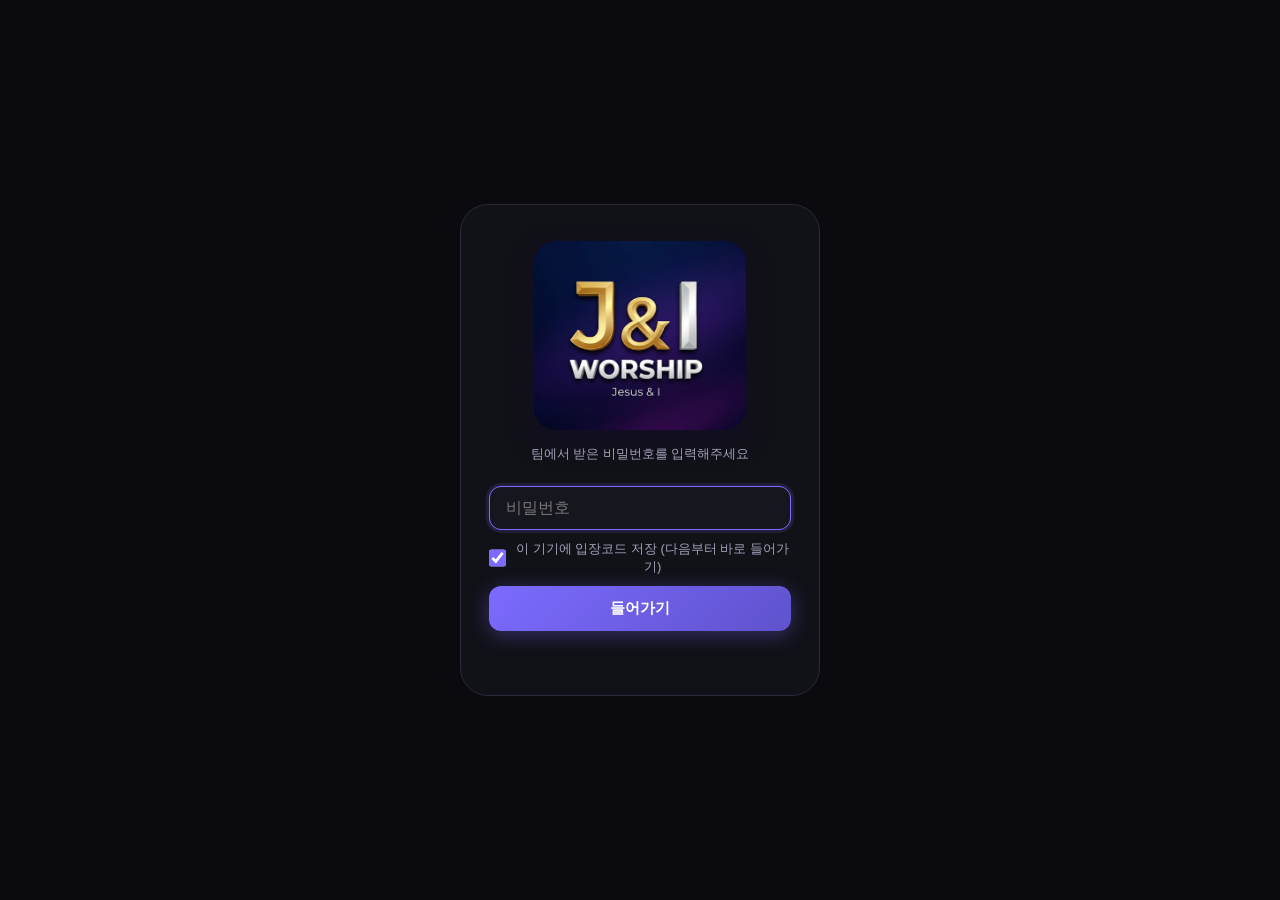
<file: docs/login.html>
<!DOCTYPE html>
<html lang="ko">
<head>
  <meta charset="UTF-8" />
  <meta name="viewport" content="width=device-width, initial-scale=1.0, viewport-fit=cover" />
  <title>로그인 — J&amp;I worship</title>
  <!-- PWA -->
  <link rel="manifest" href="manifest.webmanifest" />
  <meta name="theme-color" content="#0a0a0f" />
  <script>try{if(localStorage.getItem('jandi.theme')==='light'){document.documentElement.dataset.theme='light';document.querySelector('meta[name=theme-color]')?.setAttribute('content','#ffffff')}}catch(e){}</script>
  <meta name="apple-mobile-web-app-capable" content="yes" />
  <meta name="mobile-web-app-capable" content="yes" />
  <meta name="apple-mobile-web-app-status-bar-style" content="black" />
  <meta name="apple-mobile-web-app-title" content="J&amp;I worship" />
  <meta name="application-name" content="J&amp;I worship" />
  <link rel="apple-touch-icon" href="icons/apple-touch-icon.png?v=3" />
  <link rel="icon" type="image/png" href="icons/icon-192.png?v=3" />
  <link rel="stylesheet" href="css/style.css?v=45" />
</head>
<body class="login-page">
  <main class="login-box">
    <img class="login-logo-img" src="icons/logo.png?v=3" alt="J&amp;I worship" width="240" height="215" />
    <h1 class="login-title sr-only">J&amp;I worship</h1>
    <p class="login-sub" id="loginSub">팀에서 받은 비밀번호를 입력해주세요</p>
    <form id="loginForm" class="login-form" autocomplete="on">
      <input type="text" name="username" value="scoreshift" autocomplete="username" hidden />
      <input type="password" id="loginPassword" class="lib-search-input login-input" placeholder="비밀번호"
             autocomplete="current-password" required autofocus />
      <label class="login-remember"><input type="checkbox" id="loginRemember" checked /> 이 기기에 입장코드 저장 (다음부터 바로 들어가기)</label>
      <button type="submit" class="btn-primary login-btn" id="loginBtn">들어가기</button>
      <p class="login-error" id="loginError" role="alert"></p>
    </form>
  </main>

  <script>
    const params = new URLSearchParams(location.search);
    const next = params.get('next') || 'index.html';
    // 같은 사이트 안의 경로로만 돌아간다 (외부 주소로 튕기는 것 방지)
    const safeNext = /^\/(?!\/)/.test(next) || /^[\w.-]+\.html/.test(next) ? next : 'index.html';
    if (params.get('admin')) {
      document.getElementById('loginSub').textContent = '관리자 비밀번호를 입력하면 업로드·수정·삭제를 할 수 있어요';
    }

    const CODE_KEY = 'jandi.code';
    const savedCode = (() => { try { return localStorage.getItem(CODE_KEY) || ''; } catch (e) { return ''; } })();
    let autoTry = false;

    async function doLogin() {
      const btn = document.getElementById('loginBtn');
      const err = document.getElementById('loginError');
      err.textContent = '';
      btn.disabled = true;
      try {
        const res = await fetch('/api/login', {
          method: 'POST',
          headers: { 'Content-Type': 'application/json' },
          body: JSON.stringify({ password: document.getElementById('loginPassword').value }),
        });
        const data = await res.json().catch(() => ({}));
        if (!res.ok) throw new Error(data.detail || `오류 (${res.status})`);
        // 이 기기에 입장코드 저장 → 다음부터 자동으로 들어가기
        try {
          if (document.getElementById('loginRemember').checked) localStorage.setItem(CODE_KEY, document.getElementById('loginPassword').value);
          else localStorage.removeItem(CODE_KEY);
        } catch (e) {}
        // 들어간 화면에서 "OO님 어서 오세요" 한 번 띄우기
        try { sessionStorage.setItem('jandi.welcome', data.name || (data.role === 'admin' ? '관리자' : '팀원')); } catch (e) {}
        location.replace(safeNext);
      } catch (ex) {
        if (autoTry) {
          // 저장된 코드가 바뀌었으면 지우고 다시 입력받기
          try { localStorage.removeItem(CODE_KEY); } catch (e) {}
          document.getElementById('loginPassword').value = '';
          ex = new Error('저장된 입장코드가 바뀌었어요. 다시 입력해주세요');
        }
        autoTry = false;
        err.textContent = ex.message;
        document.getElementById('loginPassword').select();
      } finally {
        btn.disabled = false;
      }
    }

    document.getElementById('loginForm').addEventListener('submit', e => { e.preventDefault(); autoTry = false; doLogin(); });

    // 저장된 코드가 있으면 바로 들어가기 (관리자 로그인 화면은 제외)
    if (savedCode && !params.get('admin')) {
      document.getElementById('loginPassword').value = savedCode;
      document.getElementById('loginSub').textContent = '저장된 입장코드로 들어가는 중...';
      autoTry = true;
      doLogin();
    }

    if ('serviceWorker' in navigator) navigator.serviceWorker.register('sw.js').catch(() => {});
  </script>
</body>
</html>
</file>
<file: docs/css/style.css>
/* ============================================================
   ScoreShift — AI 악보 조 변환기
   Main Stylesheet
   ============================================================ */

/* ── Variables ── */
:root {
  --bg-primary:    #0a0a0f;
  --bg-secondary:  #111118;
  --bg-card:       #16161f;
  --bg-card-hover: #1e1e2a;
  --border:        #2a2a3a;
  --border-light:  #3a3a50;

  --accent:        #7c6bff;
  --accent-light:  #9d8fff;
  --accent-dim:    rgba(124, 107, 255, 0.15);
  --accent-glow:   rgba(124, 107, 255, 0.4);

  --green:         #22c55e;
  --green-dim:     rgba(34, 197, 94, 0.15);
  --pink:          #ec4899;
  --pink-dim:      rgba(236, 72, 153, 0.15);
  --cyan:          #06b6d4;
  --cyan-dim:      rgba(6, 182, 212, 0.15);
  --amber:         #f59e0b;
  --amber-dim:     rgba(245, 158, 11, 0.15);

  --text-primary:  #f0f0ff;
  --text-secondary:#a0a0b8;
  --text-muted:    #606078;

  --radius-sm:     6px;
  --radius-md:     12px;
  --radius-lg:     20px;
  --radius-xl:     28px;

  --shadow-card:   0 4px 24px rgba(0,0,0,0.4);
  --shadow-glow:   0 0 40px rgba(124,107,255,0.2);

  --transition:    0.2s cubic-bezier(0.4, 0, 0.2, 1);
  --transition-slow: 0.4s cubic-bezier(0.4, 0, 0.2, 1);

  --font-main:     'Inter', sans-serif;
  --font-mono:     'JetBrains Mono', monospace;
}

/* ── Reset ── */
*, *::before, *::after { box-sizing: border-box; margin: 0; padding: 0; }
html { scroll-behavior: smooth; }
body {
  font-family: var(--font-main);
  background: var(--bg-primary);
  color: var(--text-primary);
  min-height: 100vh;
  overflow-x: hidden;
}

/* ── Background Particles ── */
.bg-particles {
  position: fixed; inset: 0;
  pointer-events: none; z-index: 0;
  overflow: hidden;
}
.particle {
  position: absolute;
  border-radius: 50%;
  animation: floatParticle linear infinite;
  opacity: 0;
}
@keyframes floatParticle {
  0%   { opacity: 0; transform: translateY(100vh) scale(0); }
  10%  { opacity: 0.6; }
  90%  { opacity: 0.3; }
  100% { opacity: 0; transform: translateY(-10vh) scale(1.5); }
}

/* ── Header ── */
.header {
  position: fixed; top: 0; left: 0; right: 0;
  z-index: 100;
  background: rgba(10, 10, 15, 0.85);
  backdrop-filter: blur(20px);
  border-bottom: 1px solid var(--border);
  height: 64px;
}
.header-inner {
  max-width: 1200px; margin: 0 auto;
  padding: 0 24px;
  height: 100%;
  display: flex; align-items: center; gap: 32px;
}
.logo {
  display: flex; align-items: center; gap: 8px;
  flex-shrink: 0;
}
.logo-icon {
  font-size: 22px;
  filter: drop-shadow(0 0 8px var(--accent));
}
.logo-text {
  font-size: 18px; font-weight: 700;
  background: linear-gradient(135deg, var(--accent-light), var(--pink));
  -webkit-background-clip: text; background-clip: text;
  -webkit-text-fill-color: transparent;
}
.logo-badge {
  font-size: 10px; font-weight: 700; letter-spacing: 0.08em;
  background: var(--accent);
  color: #fff;
  padding: 2px 7px;
  border-radius: 20px;
  vertical-align: middle;
}
.nav {
  display: flex; align-items: center; gap: 4px;
  margin-left: auto;
}
.nav-link {
  color: var(--text-secondary);
  text-decoration: none;
  font-size: 14px; font-weight: 500;
  padding: 6px 14px; border-radius: var(--radius-sm);
  transition: var(--transition);
}
.nav-link:hover { color: var(--text-primary); background: var(--bg-card); }

.header-status {
  display: flex; align-items: center; gap: 8px;
  font-size: 12px; color: var(--text-muted);
  flex-shrink: 0;
}
.status-dot {
  width: 8px; height: 8px; border-radius: 50%;
  background: var(--amber);
  animation: pulse 2s infinite;
}
.status-dot.online { background: var(--green); }
.status-dot.offline { background: var(--pink); animation: none; }
@keyframes pulse {
  0%, 100% { opacity: 1; transform: scale(1); }
  50% { opacity: 0.5; transform: scale(0.8); }
}

/* ── Hero ── */
.hero {
  min-height: 100vh;
  display: flex; align-items: center; justify-content: center;
  padding: 100px 24px 60px;
  position: relative; z-index: 1;
  gap: 60px;
  max-width: 1200px; margin: 0 auto;
}
.hero-content { flex: 1; max-width: 580px; }
.hero-tag {
  display: inline-flex; align-items: center; gap: 8px;
  font-size: 12px; font-weight: 600; letter-spacing: 0.1em;
  text-transform: uppercase;
  color: var(--accent-light);
  background: var(--accent-dim);
  border: 1px solid var(--accent);
  padding: 6px 14px; border-radius: 20px;
  margin-bottom: 24px;
}
.hero-title {
  font-size: clamp(32px, 5vw, 52px);
  font-weight: 800; line-height: 1.15;
  margin-bottom: 20px;
  letter-spacing: -0.02em;
}
.gradient-text {
  background: linear-gradient(135deg, var(--accent-light) 0%, var(--pink) 50%, var(--cyan) 100%);
  -webkit-background-clip: text; background-clip: text;
  -webkit-text-fill-color: transparent;
}
.hero-subtitle {
  font-size: 16px; color: var(--text-secondary);
  line-height: 1.7; margin-bottom: 32px;
}
.hero-chips {
  display: flex; flex-wrap: wrap; gap: 10px;
  margin-bottom: 36px;
}
.chip {
  font-size: 13px; color: var(--text-secondary);
  background: var(--bg-card);
  border: 1px solid var(--border);
  padding: 7px 14px; border-radius: 20px;
  transition: var(--transition);
}
.chip:hover {
  border-color: var(--accent); color: var(--accent-light);
}
.hero-cta { font-size: 16px; padding: 14px 32px; }

.hero-visual { flex-shrink: 0; }
.hero-card {
  background: var(--bg-card);
  border: 1px solid var(--border);
  border-radius: var(--radius-xl);
  padding: 32px;
  box-shadow: var(--shadow-card), var(--shadow-glow);
  min-width: 320px;
}
.mini-staff { width: 100%; min-height: 120px; }
.hero-card-label {
  text-align: center; margin-top: 16px;
  font-size: 14px; color: var(--text-muted);
  font-family: var(--font-mono);
}

/* ── Main Container ── */
.main-container {
  max-width: 1100px; margin: 0 auto;
  padding: 0 24px 120px;
  position: relative; z-index: 1;
  display: flex; flex-direction: column; gap: 48px;
}

/* ── Section ── */
.section {
  background: var(--bg-secondary);
  border: 1px solid var(--border);
  border-radius: var(--radius-xl);
  padding: 40px;
  transition: var(--transition-slow);
}
.section.hidden { display: none; }

.section-header {
  margin-bottom: 32px;
}
.step-badge {
  font-size: 11px; font-weight: 700; letter-spacing: 0.15em;
  color: var(--accent);
  font-family: var(--font-mono);
  margin-bottom: 8px;
}
.section-title {
  font-size: 26px; font-weight: 700;
  margin-bottom: 8px;
}
.section-desc {
  font-size: 14px; color: var(--text-secondary);
}
.section-footer {
  margin-top: 28px;
  display: flex; justify-content: flex-end;
}
.section-footer.center { justify-content: center; }

/* ── Buttons ── */
.btn-primary {
  display: inline-flex; align-items: center; gap: 8px;
  background: linear-gradient(135deg, var(--accent), #5f52cc);
  color: #fff;
  font-size: 14px; font-weight: 600;
  padding: 12px 24px; border-radius: var(--radius-md);
  border: none; cursor: pointer;
  transition: var(--transition);
  box-shadow: 0 4px 20px rgba(124,107,255,0.35);
}
.btn-primary:hover:not(:disabled) {
  transform: translateY(-2px);
  box-shadow: 0 8px 30px rgba(124,107,255,0.5);
  background: linear-gradient(135deg, var(--accent-light), var(--accent));
}
.btn-primary:disabled {
  opacity: 0.4; cursor: not-allowed;
  box-shadow: none;
}
.btn-primary.btn-large { padding: 16px 36px; font-size: 16px; }

.btn-outline {
  display: inline-flex; align-items: center; gap: 8px;
  background: transparent;
  color: var(--accent-light);
  font-size: 14px; font-weight: 600;
  padding: 12px 24px; border-radius: var(--radius-md);
  border: 1.5px solid var(--accent);
  cursor: pointer;
  transition: var(--transition);
}
.btn-outline:hover {
  background: var(--accent-dim);
  transform: translateY(-1px);
}
.btn-outline.btn-large { padding: 16px 36px; font-size: 16px; }

.btn-sm {
  font-size: 12px; padding: 6px 14px;
  background: rgba(255,255,255,0.15);
  color: #fff; border: 1px solid rgba(255,255,255,0.3);
  border-radius: var(--radius-sm); cursor: pointer;
  backdrop-filter: blur(10px);
  transition: var(--transition);
}
.btn-sm:hover { background: rgba(255,255,255,0.25); }

.btn-icon { font-size: 16px; }

/* ── Upload Area ── */
.upload-area {
  border: 2px dashed var(--border-light);
  border-radius: var(--radius-lg);
  min-height: 240px;
  display: flex; align-items: center; justify-content: center;
  cursor: pointer;
  transition: var(--transition);
  position: relative; overflow: hidden;
  background: var(--bg-card);
}
.upload-area:hover, .upload-area.drag-over {
  border-color: var(--accent);
  background: var(--accent-dim);
  box-shadow: 0 0 0 4px var(--accent-dim) inset;
}
.upload-placeholder {
  display: flex; flex-direction: column; align-items: center; gap: 12px;
  text-align: center; padding: 40px;
}
.upload-icon { font-size: 52px; line-height: 1; }
.upload-main-text { font-size: 16px; font-weight: 600; }
.upload-sub-text { font-size: 13px; color: var(--text-muted); }

.upload-preview {
  width: 100%; height: 100%;
  position: absolute; inset: 0;
}
.upload-preview img {
  width: 100%; height: 100%;
  object-fit: contain;
  padding: 16px;
}
.preview-overlay {
  position: absolute; top: 12px; right: 12px;
}
.upload-preview.hidden { display: none; }

.upload-info {
  margin-top: 16px;
  display: grid; grid-template-columns: repeat(3, 1fr); gap: 12px;
}
.upload-info.hidden { display: none; }
.info-row {
  background: var(--bg-card);
  border: 1px solid var(--border);
  border-radius: var(--radius-md); padding: 12px 16px;
  display: flex; flex-direction: column; gap: 4px;
}
.info-label { font-size: 11px; color: var(--text-muted); text-transform: uppercase; letter-spacing: 0.08em; }
.info-value { font-size: 14px; font-weight: 600; font-family: var(--font-mono); color: var(--accent-light); word-break: break-all; }

/* ── Loading State ── */
.loading-state {
  display: flex; align-items: center; justify-content: center;
  padding: 60px 40px;
}
.loading-animation {
  display: flex; flex-direction: column; align-items: center; gap: 20px;
  text-align: center;
}
.music-note-loader {
  display: flex; gap: 12px; font-size: 28px;
}
.music-note-loader span {
  display: inline-block;
  animation: noteJump 1.2s ease-in-out infinite;
  color: var(--accent);
}
.music-note-loader span:nth-child(2) { animation-delay: 0.15s; }
.music-note-loader span:nth-child(3) { animation-delay: 0.30s; }
.music-note-loader span:nth-child(4) { animation-delay: 0.45s; }
@keyframes noteJump {
  0%, 100% { transform: translateY(0); opacity: 0.4; }
  50% { transform: translateY(-14px); opacity: 1; }
}
.loading-text { font-size: 18px; font-weight: 600; color: var(--text-primary); }
.loading-bar {
  width: 280px; height: 4px;
  background: var(--bg-card); border-radius: 2px; overflow: hidden;
}
.loading-fill {
  height: 100%;
  background: linear-gradient(90deg, var(--accent), var(--pink));
  border-radius: 2px;
  width: 0%;
  transition: width 0.5s ease;
  animation: loadingProgress 3s ease-in-out infinite;
}
@keyframes loadingProgress {
  0% { width: 5%; }
  30% { width: 45%; }
  60% { width: 72%; }
  80% { width: 88%; }
  100% { width: 96%; }
}
.loading-sub { font-size: 13px; color: var(--text-muted); }

/* ── Analysis Result ── */
.analysis-result { display: flex; flex-direction: column; gap: 24px; }
.analysis-result.hidden { display: none; }

/* ── Verification Header ── */
.verify-header {
  margin-bottom: 4px;
}
.verify-title-row {
  display: flex; align-items: center; justify-content: space-between;
  gap: 16px; flex-wrap: wrap;
}
.verify-title {
  font-size: 20px; font-weight: 700;
  color: var(--text-primary);
}
.verify-desc {
  font-size: 13px; color: var(--text-muted); margin-top: 6px;
}
.verify-confidence {
  display: flex; align-items: center; gap: 10px;
}
.confidence-label {
  font-size: 11px; font-weight: 600; color: var(--text-muted);
  text-transform: uppercase; letter-spacing: 0.08em;
}
.confidence-bar {
  width: 100px; height: 8px;
  background: var(--bg-card); border-radius: 4px;
  border: 1px solid var(--border); overflow: hidden;
}
.confidence-fill {
  height: 100%; border-radius: 4px;
  background: linear-gradient(90deg, var(--green), #34d399);
  transition: width 1s ease, background 0.5s ease;
}
.confidence-value {
  font-size: 14px; font-weight: 800; font-family: var(--font-mono);
  color: var(--green); min-width: 36px;
}

/* ── Verification Layout (Image + Summary) ── */
.verify-layout {
  display: grid; grid-template-columns: 1fr 1.4fr; gap: 20px;
}
@media (max-width: 768px) { .verify-layout { grid-template-columns: 1fr; } }

.verify-image-panel {
  background: var(--bg-card);
  border: 1px solid var(--border);
  border-radius: var(--radius-lg);
  overflow: hidden;
}
.verify-image-label {
  padding: 12px 16px;
  font-size: 12px; font-weight: 600; color: var(--text-muted);
  text-transform: uppercase; letter-spacing: 0.08em;
  border-bottom: 1px solid var(--border);
  background: rgba(255,255,255,0.02);
}
.verify-image-wrap {
  padding: 16px; min-height: 200px;
  display: flex; align-items: center; justify-content: center;
  background: rgba(255,255,255,0.02);
}
.verify-image-wrap img {
  max-width: 100%; max-height: 320px;
  object-fit: contain; border-radius: var(--radius-sm);
}
.verify-image-placeholder {
  display: flex; flex-direction: column; align-items: center; gap: 8px;
  color: var(--text-muted); font-size: 14px;
}

.verify-summary-panel {
  display: flex; flex-direction: column;
}
.verify-summary-title {
  font-size: 12px; font-weight: 600; color: var(--text-muted);
  text-transform: uppercase; letter-spacing: 0.08em;
  margin-bottom: 12px;
}
.verify-summary-grid {
  display: grid; grid-template-columns: 1fr 1fr; gap: 10px;
  flex: 1;
}
@media (max-width: 500px) { .verify-summary-grid { grid-template-columns: 1fr; } }

.verify-item {
  background: var(--bg-card);
  border: 1px solid var(--border);
  border-radius: var(--radius-md); padding: 14px 16px;
  display: flex; align-items: flex-start; gap: 12px;
  transition: var(--transition);
}
.verify-item:hover { border-color: var(--border-light); }
.verify-item.primary {
  grid-column: 1 / -1;
  background: linear-gradient(135deg, rgba(124,107,255,0.12), rgba(236,72,153,0.08));
  border-color: var(--accent);
}
.verify-item-icon { font-size: 22px; line-height: 1; flex-shrink: 0; }
.verify-item-body { display: flex; flex-direction: column; gap: 2px; min-width: 0; }
.verify-item-label { font-size: 11px; color: var(--text-muted); text-transform: uppercase; letter-spacing: 0.06em; }
.verify-item-value { font-size: 18px; font-weight: 700; color: var(--text-primary); line-height: 1.2; }
.verify-item-sub { font-size: 11px; color: var(--text-muted); margin-top: 2px; }

/* ── Measure Breakdown Panel ── */
.measure-breakdown-panel {
  background: var(--bg-card);
  border: 1px solid var(--border);
  border-radius: var(--radius-lg);
  overflow: hidden;
}
.measure-breakdown-content {
  padding: 16px 20px;
  display: flex; flex-direction: column; gap: 8px;
  max-height: 400px; overflow-y: auto;
}
.measure-breakdown-content.hidden { display: none; }

.measure-row {
  display: flex; align-items: center; gap: 12px;
  padding: 10px 12px;
  background: var(--bg-secondary);
  border: 1px solid rgba(255,255,255,0.04);
  border-radius: var(--radius-md);
  transition: var(--transition);
}
.measure-row:hover {
  border-color: var(--accent);
  background: var(--accent-dim);
}
.measure-num {
  display: flex; flex-direction: column; align-items: center;
  min-width: 42px; flex-shrink: 0;
}
.measure-num-label {
  font-size: 9px; color: var(--text-muted);
  text-transform: uppercase; letter-spacing: 0.08em;
}
.measure-num-value {
  font-size: 20px; font-weight: 800;
  font-family: var(--font-mono);
  color: var(--accent-light);
}
.measure-notes {
  display: flex; flex-wrap: wrap; gap: 6px;
  flex: 1; min-width: 0;
}
.measure-chip {
  display: flex; flex-direction: column; align-items: center; gap: 1px;
  padding: 6px 10px;
  background: rgba(255,255,255,0.06);
  border: 1px solid var(--border);
  border-radius: var(--radius-sm);
  cursor: default; transition: var(--transition);
  min-width: 48px;
}
.measure-chip:hover {
  border-color: var(--accent);
  background: var(--accent-dim);
  transform: translateY(-1px);
}
.measure-chip.rest {
  opacity: 0.5; font-size: 13px;
  color: var(--text-muted); font-weight: 600;
  padding: 8px 10px;
}
.mc-solfege { font-size: 14px; font-weight: 800; color: var(--pink); line-height: 1; }
.mc-pitch { font-size: 10px; color: var(--text-muted); font-family: var(--font-mono); }
.mc-dur { font-size: 9px; color: var(--cyan); font-family: var(--font-mono); }

.measure-info {
  font-size: 11px; color: var(--text-muted);
  white-space: nowrap; flex-shrink: 0;
  font-family: var(--font-mono);
}

/* ── OMR Panel (오선지 인식) ── */
.omr-panel {
  background: var(--bg-card);
  border: 1px solid var(--border);
  border-radius: var(--radius-lg);
  overflow: hidden;
}
.omr-panel.hidden { display: none; }
.omr-panel .panel-header {
  border-bottom-color: var(--cyan);
}
.omr-badge {
  background: var(--cyan-dim) !important;
  color: var(--cyan) !important;
  border-color: var(--cyan) !important;
}

.omr-content { }
.omr-content.hidden { display: none; }

.omr-layout {
  display: grid; grid-template-columns: 1.2fr 1fr; gap: 0;
}
@media (max-width: 768px) { .omr-layout { grid-template-columns: 1fr; } }

.omr-image-section {
  border-right: 1px solid var(--border);
}
@media (max-width: 768px) {
  .omr-image-section { border-right: none; border-bottom: 1px solid var(--border); }
}
.omr-image-label {
  padding: 10px 16px;
  font-size: 11px; font-weight: 600; color: var(--text-muted);
  text-transform: uppercase; letter-spacing: 0.08em;
  border-bottom: 1px solid var(--border);
  background: rgba(255,255,255,0.02);
}
.omr-image-wrap {
  padding: 12px;
  display: flex; align-items: center; justify-content: center;
  background: #111;
  min-height: 200px;
}
.omr-image-wrap img {
  max-width: 100%; max-height: 400px;
  object-fit: contain; border-radius: var(--radius-sm);
}

.omr-info-section {
  display: flex; flex-direction: column;
}

.omr-stats {
  display: grid; grid-template-columns: 1fr 1fr; gap: 0;
  border-bottom: 1px solid var(--border);
}
.omr-stat {
  display: flex; flex-direction: column; align-items: center;
  padding: 16px 12px; gap: 4px;
  border-right: 1px solid var(--border);
  border-bottom: 1px solid var(--border);
}
.omr-stat:nth-child(2n) { border-right: none; }
.omr-stat:nth-child(n+3) { border-bottom: none; }
.omr-stat-value {
  font-size: 22px; font-weight: 800;
  font-family: var(--font-mono);
  color: var(--cyan);
}
.omr-stat-label {
  font-size: 11px; color: var(--text-muted);
  text-transform: uppercase; letter-spacing: 0.06em;
}

.omr-notes-list {
  padding: 12px 16px;
  max-height: 250px; overflow-y: auto;
  display: flex; flex-direction: column; gap: 8px;
}
.omr-notes-header {
  font-size: 11px; font-weight: 600; color: var(--text-muted);
  text-transform: uppercase; letter-spacing: 0.08em;
  padding-bottom: 6px;
  border-bottom: 1px solid var(--border);
}
.omr-measure-row {
  display: flex; align-items: center; gap: 6px;
  flex-wrap: wrap;
}
.omr-measure-label {
  font-size: 11px; font-weight: 700; color: var(--cyan);
  font-family: var(--font-mono);
  min-width: 50px;
}
.omr-note-chip {
  display: flex; flex-direction: column; align-items: center;
  padding: 4px 8px;
  background: rgba(6, 182, 212, 0.08);
  border: 1px solid rgba(6, 182, 212, 0.3);
  border-radius: var(--radius-sm);
  cursor: default; transition: var(--transition);
  min-width: 40px;
}
.omr-note-chip:hover {
  border-color: var(--cyan);
  background: var(--cyan-dim);
  transform: translateY(-1px);
}
.omr-note-chip strong {
  font-size: 13px; color: var(--pink); line-height: 1;
}
.omr-note-chip small {
  font-size: 9px; color: var(--text-muted);
  font-family: var(--font-mono);
}

/* ── Legacy Result Cards (removed, replaced by verify-layout) ── */
.result-cards {
  display: grid; grid-template-columns: 2fr 1fr 1fr 1fr; gap: 16px;
}
@media (max-width: 768px) { .result-cards { grid-template-columns: 1fr 1fr; } }

.result-card {
  background: var(--bg-card);
  border: 1px solid var(--border);
  border-radius: var(--radius-lg); padding: 20px;
  display: flex; align-items: flex-start; gap: 16px;
  transition: var(--transition);
}
.result-card:hover { border-color: var(--border-light); }
.result-card.primary-card {
  background: linear-gradient(135deg, rgba(124,107,255,0.12), rgba(236,72,153,0.08));
  border-color: var(--accent);
}
.card-icon { font-size: 28px; line-height: 1; flex-shrink: 0; }
.card-label { font-size: 12px; color: var(--text-muted); text-transform: uppercase; letter-spacing: 0.08em; margin-bottom: 6px; }
.card-value { font-size: 22px; font-weight: 700; color: var(--text-primary); line-height: 1; }
.card-sub { font-size: 12px; color: var(--text-muted); margin-top: 4px; }

/* ── Panels ── */
.notes-panel, .score-panel, .ai-panel, .notes-comparison-panel {
  background: var(--bg-card);
  border: 1px solid var(--border);
  border-radius: var(--radius-lg);
  overflow: hidden;
}
.panel-header {
  display: flex; align-items: center; justify-content: space-between;
  padding: 16px 20px;
  border-bottom: 1px solid var(--border);
  background: rgba(255,255,255,0.02);
  cursor: pointer;
}
.panel-header h3 { font-size: 15px; font-weight: 600; }
.panel-badge {
  font-size: 11px; font-weight: 700;
  background: var(--accent-dim); color: var(--accent-light);
  border: 1px solid var(--accent);
  padding: 3px 10px; border-radius: 20px;
}
.panel-toggle { font-size: 12px; color: var(--text-muted); }

.notes-scroll { overflow-x: auto; max-height: 280px; overflow-y: auto; }

.notes-table {
  width: 100%; border-collapse: collapse;
  font-size: 13px;
}
.notes-table thead { position: sticky; top: 0; z-index: 2; background: var(--bg-card); }
.notes-table th {
  padding: 10px 16px; text-align: left;
  font-size: 11px; font-weight: 600; text-transform: uppercase; letter-spacing: 0.08em;
  color: var(--text-muted);
  border-bottom: 1px solid var(--border);
}
.notes-table td {
  padding: 10px 16px;
  border-bottom: 1px solid rgba(255,255,255,0.04);
  font-family: var(--font-mono);
}
.notes-table tbody tr:hover { background: rgba(255,255,255,0.03); }
.note-name { color: var(--accent-light); font-weight: 600; }
.note-duration { color: var(--cyan); }
.note-measure { color: var(--text-muted); }
.note-solfege { color: var(--pink); font-weight: 700; font-size: 14px; }

/* Solfege Panel (계이름) */
.solfege-panel {
  background: var(--bg-card);
  border: 1px solid var(--border);
  border-radius: var(--radius-lg);
  overflow: hidden;
}
.solfege-flow {
  padding: 20px 24px;
  display: flex; flex-wrap: wrap; gap: 8px;
  align-items: center;
}
.solfege-note {
  display: flex; flex-direction: column; align-items: center; gap: 4px;
  padding: 10px 14px;
  background: var(--bg-secondary);
  border: 1px solid var(--border);
  border-radius: var(--radius-md);
  min-width: 56px;
  transition: var(--transition);
}
.solfege-note:hover {
  border-color: var(--accent);
  background: var(--accent-dim);
  transform: translateY(-2px);
}
.solfege-note .solfege-kr {
  font-size: 18px; font-weight: 800;
  color: var(--pink);
}
.solfege-note .solfege-en {
  font-size: 11px; font-weight: 600;
  color: var(--text-muted);
  font-family: var(--font-mono);
}
.solfege-note .solfege-oct {
  font-size: 10px;
  color: var(--text-muted);
  font-family: var(--font-mono);
}
.solfege-note.rest {
  opacity: 0.5;
}
.solfege-note.rest .solfege-kr {
  color: var(--text-muted);
}
.solfege-measure-bar {
  width: 2px; height: 48px;
  background: var(--border-light);
  border-radius: 1px;
  margin: 0 4px;
}

/* Comparison Table */
.comparison-table td:nth-child(2) { color: var(--text-secondary); }
.comparison-table td:nth-child(3) { color: var(--text-muted); text-align: center; font-size: 18px; }
.comparison-table td:nth-child(4) { color: var(--green); font-weight: 600; }

.score-render-area {
  padding: 24px; min-height: 160px;
  background: #fff;
  border-radius: 0 0 var(--radius-lg) var(--radius-lg);
  overflow-x: auto;
}
.score-render-area.large { min-height: 240px; }

/* 계이름 오버레이 라벨 */
.vf-solfege-label {
  display: flex; flex-direction: column; align-items: center; gap: 1px;
  pointer-events: none;
}
.vf-sol-kr {
  font-size: 11px; font-weight: 800;
  color: #ec4899;
  text-shadow: 0 0 3px rgba(255,255,255,0.9);
  white-space: nowrap;
}
.vf-sol-en {
  font-size: 9px; font-weight: 600;
  color: #7c6bff;
  font-family: 'JetBrains Mono', monospace;
  white-space: nowrap;
}

.ai-raw {
  padding: 20px;
  font-family: var(--font-mono); font-size: 13px; line-height: 1.7;
  color: var(--text-secondary);
  max-height: 300px; overflow-y: auto;
  white-space: pre-wrap; word-break: break-word;
}
.ai-raw.hidden { display: none; }

/* ── Transpose Panel ── */
.transpose-panel {
  display: flex; flex-direction: column; gap: 28px;
}

.key-display {
  display: flex; align-items: center; justify-content: center; gap: 24px;
  padding: 32px; background: var(--bg-card);
  border: 1px solid var(--border); border-radius: var(--radius-lg);
}
.key-box {
  text-align: center; min-width: 140px;
  padding: 20px 28px;
  border-radius: var(--radius-md);
}
.key-box.original {
  background: rgba(124,107,255,0.1);
  border: 1px solid var(--accent);
}
.key-box.target {
  background: rgba(34,197,94,0.1);
  border: 1px solid var(--green);
}
.key-label { font-size: 11px; color: var(--text-muted); text-transform: uppercase; letter-spacing: 0.1em; margin-bottom: 8px; }
.key-name { font-size: 28px; font-weight: 800; }
.key-box.original .key-name { color: var(--accent-light); }
.key-box.target .key-name { color: var(--green); }
.key-accidentals { font-size: 18px; margin-top: 6px; color: var(--text-muted); }

.transpose-arrow {
  display: flex; flex-direction: column; align-items: center; gap: 8px;
  flex: 1; max-width: 160px;
}
.arrow-line {
  width: 100%; height: 2px;
  background: linear-gradient(90deg, var(--accent), var(--green));
  border-radius: 1px;
}
.arrow-head { font-size: 24px; color: var(--text-muted); }
.semitone-badge {
  font-size: 12px; font-weight: 700; font-family: var(--font-mono);
  color: var(--amber);
  background: var(--amber-dim);
  border: 1px solid var(--amber);
  padding: 3px 12px; border-radius: 20px;
}

.key-selector-grid {
  display: grid; grid-template-columns: 1fr 1fr; gap: 24px;
}
@media (max-width: 700px) { .key-selector-grid { grid-template-columns: 1fr; } }
.selector-section h4 {
  font-size: 13px; font-weight: 600; color: var(--text-muted);
  text-transform: uppercase; letter-spacing: 0.08em;
  margin-bottom: 12px;
}
.key-buttons {
  display: flex; flex-wrap: wrap; gap: 8px;
}
.key-btn {
  font-size: 13px; font-weight: 600; font-family: var(--font-mono);
  padding: 8px 14px; border-radius: var(--radius-sm);
  border: 1.5px solid var(--border);
  background: var(--bg-card); color: var(--text-secondary);
  cursor: pointer; transition: var(--transition);
}
.key-btn:hover { border-color: var(--border-light); color: var(--text-primary); }
.key-btn.active {
  border-color: var(--accent);
  background: var(--accent-dim); color: var(--accent-light);
}
.key-btn.original-key {
  border-color: var(--accent);
  background: var(--accent-dim); color: var(--accent-light);
  box-shadow: 0 0 0 2px var(--accent-glow);
}

.semitone-slider-section {
  display: flex; flex-direction: column; gap: 12px;
  padding: 24px; background: var(--bg-card);
  border: 1px solid var(--border); border-radius: var(--radius-lg);
}
.slider-label { font-size: 13px; font-weight: 600; color: var(--text-muted); }
.slider-wrapper {
  display: flex; align-items: center; gap: 16px;
}
.slider-min, .slider-max {
  font-size: 12px; color: var(--text-muted); font-family: var(--font-mono);
  flex-shrink: 0;
}

/* Custom Slider */
.slider {
  -webkit-appearance: none; appearance: none;
  flex: 1; height: 6px;
  background: linear-gradient(90deg, var(--accent) 0%, var(--border-light) 50%, var(--green) 100%);
  border-radius: 3px; outline: none; cursor: pointer;
}
.slider::-webkit-slider-thumb {
  -webkit-appearance: none;
  width: 20px; height: 20px; border-radius: 50%;
  background: var(--accent-light);
  border: 3px solid var(--bg-primary);
  box-shadow: 0 0 0 2px var(--accent);
  cursor: pointer; transition: var(--transition);
}
.slider::-webkit-slider-thumb:hover {
  transform: scale(1.2);
  box-shadow: 0 0 0 3px var(--accent), 0 0 20px var(--accent-glow);
}

.slider-value {
  text-align: center; font-size: 20px; font-weight: 700;
  font-family: var(--font-mono); color: var(--accent-light);
}

.transpose-options {
  display: flex; gap: 20px; flex-wrap: wrap;
  padding: 20px; background: var(--bg-card);
  border: 1px solid var(--border); border-radius: var(--radius-lg);
}
.option-row {
  display: flex; align-items: center; gap: 10px;
  cursor: pointer; user-select: none;
}
input[type="checkbox"] {
  width: 18px; height: 18px; cursor: pointer;
  accent-color: var(--accent);
}
.option-label { font-size: 14px; color: var(--text-secondary); }

/* ── Output Section ── */
.comparison-tabs {
  display: flex; gap: 4px;
  background: var(--bg-card); border: 1px solid var(--border);
  border-radius: var(--radius-md); padding: 4px;
  margin-bottom: 24px;
  width: fit-content;
}
.tab-btn {
  font-size: 13px; font-weight: 600;
  padding: 8px 20px; border-radius: var(--radius-sm);
  border: none; background: transparent;
  color: var(--text-muted); cursor: pointer; transition: var(--transition);
}
.tab-btn.active {
  background: var(--accent); color: #fff;
  box-shadow: 0 2px 10px rgba(124,107,255,0.4);
}
.tab-btn:hover:not(.active) { color: var(--text-primary); }

.tab-content { display: flex; flex-direction: column; gap: 16px; }
.tab-content.hidden { display: none; }

.output-score-panel {
  background: var(--bg-card);
  border: 1px solid var(--border);
  border-radius: var(--radius-lg);
  overflow: hidden;
}
.output-panel-header {
  display: flex; align-items: center; gap: 12px;
  padding: 14px 20px;
  border-bottom: 1px solid var(--border);
  font-size: 15px; font-weight: 600;
}
.output-key-badge {
  font-size: 12px; font-weight: 700; font-family: var(--font-mono);
  padding: 3px 12px; border-radius: 20px;
}
.output-key-badge.original {
  background: var(--accent-dim); color: var(--accent-light);
  border: 1px solid var(--accent);
}
.output-key-badge.transposed {
  background: var(--green-dim); color: var(--green);
  border: 1px solid var(--green);
}

.side-by-side-grid {
  display: grid; grid-template-columns: 1fr 1fr; gap: 20px;
}
@media (max-width: 768px) { .side-by-side-grid { grid-template-columns: 1fr; } }

/* ── Download Panel ── */
.download-panel {
  background: var(--bg-card);
  border: 1px solid var(--border);
  border-radius: var(--radius-lg); padding: 28px;
}
.download-panel h3 { font-size: 16px; font-weight: 700; margin-bottom: 20px; }
.download-buttons {
  display: grid; grid-template-columns: repeat(auto-fill, minmax(200px, 1fr)); gap: 12px;
}
.btn-download {
  display: flex; align-items: center; gap: 14px;
  padding: 16px 20px;
  background: var(--bg-secondary);
  border: 1.5px solid var(--border);
  border-radius: var(--radius-md); cursor: pointer;
  transition: var(--transition); text-align: left;
}
.btn-download:hover {
  border-color: var(--accent);
  background: var(--accent-dim);
  transform: translateY(-2px);
  box-shadow: 0 4px 16px rgba(124,107,255,0.2);
}
.dl-icon { font-size: 28px; flex-shrink: 0; }
.dl-text { display: flex; flex-direction: column; gap: 2px; }
.dl-text strong { font-size: 14px; color: var(--text-primary); }
.dl-text small { font-size: 12px; color: var(--text-muted); }

/* ── Toast ── */
.toast-container {
  position: fixed; bottom: 24px; right: 24px;
  z-index: 999;
  display: flex; flex-direction: column; gap: 8px;
}
.toast {
  display: flex; align-items: center; gap: 12px;
  padding: 14px 20px;
  background: var(--bg-card);
  border: 1px solid var(--border);
  border-radius: var(--radius-md);
  box-shadow: var(--shadow-card);
  font-size: 14px;
  animation: slideInToast 0.3s ease;
  min-width: 280px; max-width: 380px;
}
.toast.success { border-left: 3px solid var(--green); }
.toast.error   { border-left: 3px solid var(--pink); }
.toast.info    { border-left: 3px solid var(--cyan); }
.toast.warning { border-left: 3px solid var(--amber); }
.toast-icon { font-size: 18px; flex-shrink: 0; }
.toast-msg { flex: 1; line-height: 1.4; }
.toast-close {
  color: var(--text-muted); cursor: pointer; flex-shrink: 0;
  background: none; border: none; font-size: 18px; padding: 0; line-height: 1;
}
@keyframes slideInToast {
  from { transform: translateX(120%); opacity: 0; }
  to   { transform: translateX(0); opacity: 1; }
}

/* ── Footer ── */
.footer {
  background: var(--bg-secondary);
  border-top: 1px solid var(--border);
  padding: 24px;
  position: relative; z-index: 1;
}
.footer-inner {
  max-width: 1200px; margin: 0 auto;
  display: flex; align-items: center; justify-content: space-between;
  gap: 20px; flex-wrap: wrap;
  font-size: 13px; color: var(--text-muted);
}
.footer-logo {
  font-weight: 700;
  background: linear-gradient(135deg, var(--accent-light), var(--pink));
  -webkit-background-clip: text; background-clip: text;
  -webkit-text-fill-color: transparent;
}

/* ── Scrollbar ── */
::-webkit-scrollbar { width: 6px; height: 6px; }
::-webkit-scrollbar-track { background: var(--bg-card); border-radius: 3px; }
::-webkit-scrollbar-thumb { background: var(--border-light); border-radius: 3px; }
::-webkit-scrollbar-thumb:hover { background: var(--accent); }

/* ── Utilities ── */
.hidden { display: none !important; }
.text-accent  { color: var(--accent-light); }
.text-green   { color: var(--green); }
.text-pink    { color: var(--pink); }
.text-muted   { color: var(--text-muted); }

/* ── Responsive ── */
@media (max-width: 960px) {
  .hero { flex-direction: column; text-align: center; min-height: auto; padding: 100px 24px 40px; }
  .hero-chips { justify-content: center; }
  .hero-visual { width: 100%; }
  .hero-card { min-width: auto; }
  .nav { display: none; }
  .result-cards { grid-template-columns: 1fr 1fr; }
  .section { padding: 28px 20px; }
}
@media (max-width: 600px) {
  .result-cards { grid-template-columns: 1fr; }
  .upload-info { grid-template-columns: 1fr; }
  .key-display { flex-direction: column; }
  .transpose-arrow { flex-direction: row; }
}

/* 라이브러리/조변환 페이지 이동 링크는 아이패드(세로 모드 포함)에서도 항상 보여야 함 */
@media (max-width: 960px) {
  .nav { display: flex !important; gap: 2px; }
  .nav-link { font-size: 12px; padding: 6px 10px; white-space: nowrap; }
}

/* ============================================================
   악보 라이브러리 (홈)
   ============================================================ */
.nav-link.active {
  color: var(--text-primary);
  background: var(--accent-dim);
  border: 1px solid var(--accent);
}

.lib-container { padding-top: 100px; gap: 32px; }

.lib-hero { text-align: center; padding: 0 0 8px; }
.lib-hero-title {
  font-size: clamp(26px, 4vw, 38px);
  font-weight: 800; letter-spacing: -0.02em;
  margin-bottom: 8px;
}
.lib-hero-sub { color: var(--text-secondary); font-size: 14px; margin-bottom: 28px; }

.lib-toolbar {
  display: flex; align-items: center; gap: 12px;
  flex-wrap: wrap; justify-content: center;
  margin-bottom: 24px;
}
.lib-search-wrap {
  position: relative;
  flex: 1 1 320px; max-width: 440px;
}
.lib-search-icon {
  position: absolute; left: 14px; top: 50%; transform: translateY(-50%);
  font-size: 14px; opacity: 0.6; pointer-events: none;
}
.lib-search-input {
  width: 100%;
  background: var(--bg-card);
  border: 1px solid var(--border);
  border-radius: var(--radius-md);
  padding: 12px 16px 12px 38px;
  font-size: 14px; color: var(--text-primary);
  font-family: var(--font-main);
  transition: var(--transition);
}
.lib-search-input:focus {
  outline: none; border-color: var(--accent);
  box-shadow: 0 0 0 3px var(--accent-dim);
}

.lib-chord-filter {
  display: flex; align-items: baseline; gap: 12px; flex-wrap: wrap;
  justify-content: center;
  padding: 16px;
  background: var(--bg-secondary);
  border: 1px solid var(--border);
  border-radius: var(--radius-lg);
}
.lib-chord-filter-label {
  font-size: 12px; font-weight: 700; letter-spacing: 0.06em;
  color: var(--text-muted); text-transform: uppercase;
  flex-shrink: 0;
}
.lib-chord-chips { display: flex; flex-wrap: wrap; gap: 8px; justify-content: center; }
.lib-chord-empty { font-size: 13px; color: var(--text-muted); }
.lib-chord-chip {
  font-size: 13px; font-weight: 600;
  background: var(--bg-card);
  border: 1px solid var(--border);
  color: var(--text-secondary);
  padding: 6px 14px; border-radius: 20px;
  cursor: pointer; transition: var(--transition);
  font-family: var(--font-mono);
}
.lib-chord-chip:hover { border-color: var(--accent-light); color: var(--text-primary); }
.lib-chord-chip.active {
  background: var(--accent); border-color: var(--accent); color: #fff;
}

.lib-upload-progress {
  display: flex; align-items: center; gap: 16px;
  background: var(--bg-secondary);
  border: 1px solid var(--accent);
  border-radius: var(--radius-lg);
  padding: 18px 22px;
}
.lib-upload-progress.hidden { display: none; }
.lib-upload-spinner {
  width: 28px; height: 28px; flex-shrink: 0;
  border: 3px solid var(--border);
  border-top-color: var(--accent);
  border-radius: 50%;
  animation: spin 0.8s linear infinite;
}
@keyframes spin { to { transform: rotate(360deg); } }
.lib-upload-progress-title { font-weight: 700; margin-bottom: 2px; }
.lib-upload-progress-sub { font-size: 12px; color: var(--text-muted); }
.lib-upload-progress > div:last-child { flex: 1; min-width: 0; }
.lib-upload-list { list-style: none; margin: 10px 0 0; padding: 0; max-height: 220px; overflow-y: auto; font-size: 13px; }
.lib-upload-list:empty { display: none; }
.lib-upload-list li { display: flex; gap: 8px; align-items: baseline; padding: 4px 0; border-top: 1px solid var(--border); }
.lib-upload-list .up-name { flex: 1; min-width: 0; overflow: hidden; text-overflow: ellipsis; white-space: nowrap; }
.lib-upload-list .up-note { flex-shrink: 0; font-size: 12px; color: var(--text-muted); max-width: 45%; overflow: hidden; text-overflow: ellipsis; white-space: nowrap; }
.lib-upload-list .up-work .up-name { font-weight: 700; }
.lib-upload-list .up-fail .up-note { color: #ff6b6b; }

/* 늘 보이는 업로드 상자 (끌어다 놓기 / 눌러서 선택) */
.lib-dropbox {
  display: flex; align-items: center; gap: 14px;
  padding: 18px 22px; cursor: pointer;
  border: 2px dashed var(--border); border-radius: var(--radius-lg);
  background: var(--bg-secondary);
  transition: border-color .15s, background .15s;
}
.lib-dropbox:hover, .lib-dropbox.drag-over { border-color: var(--accent); background: rgba(124,107,255,0.08); }
.lib-dropbox-icon { font-size: 28px; flex-shrink: 0; }
.lib-dropbox-text { display: flex; flex-direction: column; gap: 3px; font-size: 15px; }
.lib-dropbox-sub { font-size: 12px; color: var(--text-muted); }

.lib-grid-section { display: flex; flex-direction: column; gap: 16px; }
.lib-grid-header { display: flex; justify-content: flex-end; }
.lib-grid-count { font-size: 13px; color: var(--text-muted); font-family: var(--font-mono); }

.lib-grid {
  display: grid;
  grid-template-columns: repeat(auto-fill, minmax(200px, 1fr));
  gap: 20px;
}

.lib-card {
  background: var(--bg-secondary);
  border: 1px solid var(--border);
  border-radius: var(--radius-lg);
  overflow: hidden;
  transition: var(--transition);
  display: flex; flex-direction: column;
  position: relative;
}
.lib-card:hover { border-color: var(--border-light); transform: translateY(-2px); box-shadow: var(--shadow-card); }

.lib-card-thumb {
  position: relative;
  aspect-ratio: 3 / 4;
  background: var(--bg-card);
  cursor: pointer;
  overflow: hidden;
}
.lib-card-thumb img { width: 100%; height: 100%; object-fit: cover; display: block; }
.lib-card-thumb.lib-thumb-fallback::before {
  content: "🎼";
  position: absolute; inset: 0;
  display: flex; align-items: center; justify-content: center;
  font-size: 48px; opacity: 0.3;
}
.lib-card-pages {
  position: absolute; bottom: 8px; right: 8px;
  background: rgba(10,10,15,0.75);
  color: #fff; font-size: 11px; font-family: var(--font-mono);
  padding: 2px 8px; border-radius: 10px;
}

.lib-card-body { padding: 14px 14px 10px; flex: 1; }
.lib-card-title {
  font-size: 14px; font-weight: 700;
  margin-bottom: 8px; cursor: pointer;
  display: -webkit-box; -webkit-line-clamp: 2; -webkit-box-orient: vertical;
  overflow: hidden;
}
.lib-card-title:hover { color: var(--accent-light); }
.lib-card-chords { display: flex; flex-wrap: wrap; gap: 6px; }
.lib-card-chord {
  font-size: 11px; font-family: var(--font-mono); font-weight: 600;
  background: var(--accent-dim); color: var(--accent-light);
  padding: 2px 8px; border-radius: 10px;
}
.lib-card-nochords { font-size: 11px; color: var(--text-muted); }

.lib-card-actions {
  display: flex; gap: 6px;
  padding: 0 14px 14px;
}
.lib-card-action-btn {
  background: var(--bg-card);
  border: 1px solid var(--border);
  border-radius: var(--radius-sm);
  padding: 6px 10px; font-size: 13px; cursor: pointer;
  transition: var(--transition);
}
.lib-card-action-btn:hover { border-color: var(--accent-light); }

.lib-card-editing { grid-column: span 1; }
.lib-card-edit-body { padding: 16px; display: flex; flex-direction: column; gap: 10px; }
.lib-edit-title-input {
  background: var(--bg-card); border: 1px solid var(--border);
  border-radius: var(--radius-sm); padding: 8px 10px;
  color: var(--text-primary); font-size: 13px; font-weight: 600;
}
.lib-edit-chords { display: flex; flex-wrap: wrap; gap: 6px; }
.lib-chord-editable {
  display: inline-flex; align-items: center; gap: 4px;
  font-size: 11px; font-family: var(--font-mono);
  background: var(--accent-dim); color: var(--accent-light);
  padding: 2px 4px 2px 8px; border-radius: 10px;
}
.lib-chord-editable button {
  background: none; border: none; color: inherit;
  cursor: pointer; font-size: 13px; line-height: 1; padding: 2px;
}
.lib-edit-add-chord { display: flex; gap: 6px; }
.lib-edit-add-chord input {
  flex: 1; background: var(--bg-card); border: 1px solid var(--border);
  border-radius: var(--radius-sm); padding: 6px 10px;
  color: var(--text-primary); font-size: 12px;
}
.lib-edit-actions { display: flex; justify-content: flex-end; gap: 8px; margin-top: 4px; }

.lib-empty, .lib-offline {
  text-align: center; padding: 60px 24px;
  background: var(--bg-secondary);
  border: 1px dashed var(--border-light);
  border-radius: var(--radius-lg);
}
.lib-empty.hidden, .lib-offline.hidden { display: none; }
.lib-empty-icon { font-size: 40px; display: block; margin-bottom: 12px; opacity: 0.6; }
.lib-empty-title { font-weight: 700; margin-bottom: 6px; }
.lib-empty-sub { font-size: 13px; color: var(--text-muted); line-height: 1.6; }
.lib-offline code {
  font-family: var(--font-mono); font-size: 12px;
  background: var(--bg-card); padding: 2px 6px; border-radius: 4px;
}

/* ============================================================
   악보 뷰어 (PDF + 필기)
   ============================================================ */
.viewer-body {
  display: flex; flex-direction: column;
  height: 100vh; overflow: hidden;
}

.viewer-header {
  display: flex; align-items: center; gap: 12px;
  padding: 10px 16px;
  background: var(--bg-secondary);
  border-bottom: 1px solid var(--border);
  flex-shrink: 0;
}
.viewer-back-btn {
  font-size: 20px; color: var(--text-secondary); text-decoration: none;
  padding: 4px 8px; border-radius: var(--radius-sm);
}
.viewer-back-btn:hover { background: var(--bg-card); color: var(--text-primary); }
.viewer-title {
  flex: 1; font-weight: 700; font-size: 15px;
  overflow: hidden; text-overflow: ellipsis; white-space: nowrap;
}
.viewer-header-actions { display: flex; gap: 8px; flex-shrink: 0; }

.viewer-toolbar {
  display: flex; align-items: center; gap: 16px;
  flex-wrap: wrap;
  padding: 8px 16px;
  background: var(--bg-primary);
  border-bottom: 1px solid var(--border);
  flex-shrink: 0;
}
.viewer-toolbar-group { display: flex; align-items: center; gap: 6px; }
.viewer-toolbar-zoom { margin-left: auto; }

.viewer-tool-btn {
  width: 34px; height: 34px;
  display: flex; align-items: center; justify-content: center;
  background: var(--bg-card);
  border: 1px solid var(--border);
  border-radius: var(--radius-sm);
  font-size: 15px; cursor: pointer;
  transition: var(--transition);
}
.viewer-tool-btn:hover { border-color: var(--border-light); }
.viewer-tool-btn.active { border-color: var(--accent); background: var(--accent-dim); }
.viewer-tool-btn:disabled { opacity: 0.35; cursor: not-allowed; }

.viewer-color-swatch {
  width: 22px; height: 22px; border-radius: 50%;
  border: 2px solid var(--border);
  cursor: pointer; transition: var(--transition);
  padding: 0;
}
.viewer-color-swatch.active { border-color: var(--text-primary); box-shadow: 0 0 0 2px var(--accent); }

.viewer-width-btn {
  width: 30px; height: 30px;
  display: flex; align-items: center; justify-content: center;
  background: var(--bg-card);
  border: 1px solid var(--border);
  border-radius: var(--radius-sm);
  font-size: 12px; cursor: pointer;
  color: var(--text-secondary);
}
.viewer-width-btn.active { border-color: var(--accent); color: var(--accent-light); }

.viewer-canvas-scroll {
  flex: 1;
  overflow: auto;
  display: flex; justify-content: center;
  background: #050508;
  padding: 12px;
}
.viewer-page-stack { position: relative; height: fit-content; margin: 0 auto; }
#pdfCanvas { display: block; background: #fff; box-shadow: var(--shadow-card); }
#inkCanvas { position: absolute; inset: 0; }

.viewer-page-nav {
  display: flex; align-items: center; justify-content: center; gap: 16px;
  padding: 10px 16px;
  background: var(--bg-secondary);
  border-top: 1px solid var(--border);
  flex-shrink: 0;
}
.viewer-page-indicator { font-family: var(--font-mono); font-size: 13px; color: var(--text-secondary); min-width: 70px; text-align: center; }

/* ============================================================
   찬양 악보 라이브러리 — 곡 찾기 / 콘티 목록 / 새 콘티 트레이
   ============================================================ */
.lib-drop-hint { font-size: 12px; color: var(--text-muted); margin-top: -12px; }
a.btn-sm { text-decoration: none; display: inline-flex; align-items: center; }
.btn-sm:disabled { opacity: 0.35; cursor: default; }
.btn-compact { padding: 8px 16px; font-size: 13px; }
.btn-link {
  background: none; border: none; padding: 0 4px;
  color: var(--accent-light); font-size: 12px; cursor: pointer;
  text-decoration: underline; text-underline-offset: 2px;
}
.btn-link:disabled { color: var(--text-muted); cursor: default; }

/* 탭 */
.lib-tabs {
  display: flex; gap: 4px; justify-content: center;
  border-bottom: 1px solid var(--border);
  margin-bottom: -16px;
}
.lib-tab {
  background: none; border: none; cursor: pointer;
  padding: 12px 20px; font-size: 15px; font-weight: 600;
  color: var(--text-secondary); font-family: var(--font-main);
  border-bottom: 2px solid transparent; margin-bottom: -1px;
  transition: var(--transition);
}
.lib-tab:hover { color: var(--text-primary); }
.lib-tab.active { color: var(--text-primary); border-bottom-color: var(--accent); }
.lib-tab-count { font-size: 12px; color: var(--text-muted); font-family: var(--font-mono); }

/* 필터 */
.lib-filter-row { display: flex; align-items: center; gap: 12px; flex-wrap: wrap; }
.lib-filter-row .lib-chord-chips { justify-content: flex-start; }
.lib-key-chip { font-weight: 700; }
.lib-chip-count { font-size: 10px; opacity: 0.6; font-weight: 400; margin-left: 2px; }
.lib-chord-details summary {
  cursor: pointer; font-size: 13px; color: var(--text-secondary);
  margin-bottom: 10px; user-select: none;
}
.lib-chord-details .lib-chord-chips { justify-content: flex-start; }
.lib-grid-header { justify-content: flex-start; }

/* 곡 카드 */
.lib-song-grid { grid-template-columns: repeat(auto-fill, minmax(220px, 1fr)); }
.song-thumb { aspect-ratio: 1 / 1.3; background: #fff; }
.song-thumb img { object-fit: cover; object-position: top; }
.song-key-badge {
  position: absolute; top: 8px; left: 8px;
  min-width: 34px; height: 34px; padding: 0 8px;
  display: inline-flex; align-items: center; justify-content: center;
  background: var(--accent); color: #fff;
  font-weight: 800; font-size: 15px; font-family: var(--font-mono);
  border-radius: 10px; box-shadow: 0 2px 10px rgba(0,0,0,0.35);
}
.song-key-badge.static { position: static; flex-shrink: 0; }
.song-meta { font-size: 12px; color: var(--text-muted); margin-bottom: 6px; }
.song-card-actions { padding: 0 14px 14px; }
.song-add-btn {
  width: 100%; padding: 8px 12px;
  background: var(--accent-dim); color: var(--accent-light);
  border: 1px solid var(--accent); border-radius: var(--radius-sm);
  font-size: 13px; font-weight: 600; cursor: pointer;
  font-family: var(--font-main); transition: var(--transition);
  white-space: nowrap;
}
.song-add-btn:hover { background: var(--accent); color: #fff; }
.song-add-btn.on { background: var(--green-dim); border-color: var(--green); color: var(--green); }
.song-version-actions .song-add-btn, .conti-song-head .song-add-btn { width: auto; }

/* 모달 */
body.modal-open { overflow: hidden; }
.lib-modal {
  position: fixed; inset: 0; z-index: 300;
  background: rgba(5,5,10,0.8); backdrop-filter: blur(6px);
  display: flex; justify-content: center; align-items: flex-start;
  overflow-y: auto; padding: 40px 16px;
}
.lib-modal-box {
  position: relative; width: 100%; max-width: 980px;
  background: var(--bg-secondary); border: 1px solid var(--border);
  border-radius: var(--radius-lg); padding: 28px;
}
.lib-modal-close {
  position: absolute; top: 14px; right: 16px;
  background: none; border: none; color: var(--text-secondary);
  font-size: 28px; cursor: pointer; line-height: 1;
}
.lib-modal-title { font-size: 22px; font-weight: 800; margin-bottom: 4px; padding-right: 32px; }
.lib-modal-sub { font-size: 13px; color: var(--text-muted); margin-bottom: 20px; line-height: 1.6; }

.song-version { border-top: 1px solid var(--border); padding: 18px 0; }
.song-version-head { display: flex; align-items: center; gap: 12px; flex-wrap: wrap; margin-bottom: 12px; }
.song-version-info { flex: 1; min-width: 180px; display: flex; flex-direction: column; gap: 2px; }
.song-version-info span { font-size: 12px; color: var(--text-muted); }
.song-version-actions { display: flex; gap: 6px; flex-wrap: wrap; }
.song-edit { display: flex; gap: 8px; flex-wrap: wrap; margin-bottom: 12px; }
.song-edit.hidden { display: none; }
.song-edit .lib-edit-title-input { flex: 1; min-width: 160px; }
.song-key-input { max-width: 110px; flex: 0 0 110px !important; min-width: 80px !important; }

.song-pages { display: grid; grid-template-columns: repeat(auto-fit, minmax(280px, 1fr)); gap: 12px; }
.song-pages.small { grid-template-columns: repeat(auto-fill, minmax(150px, 1fr)); }
.song-page { margin: 0; background: #fff; border-radius: var(--radius-sm); overflow: hidden; position: relative; min-height: 80px; }
.song-page img { width: 100%; display: block; }
.song-page figcaption {
  font-size: 11px; color: var(--text-secondary); background: var(--bg-card);
  padding: 4px 8px; display: flex; justify-content: space-between; align-items: center; gap: 4px;
}

/* 콘티 목록 */
.lib-conti-list { display: flex; flex-direction: column; gap: 12px; }
.conti-row {
  display: flex; gap: 16px; align-items: flex-start;
  background: var(--bg-secondary); border: 1px solid var(--border);
  border-radius: var(--radius-md); padding: 14px;
}
.conti-thumb { width: 72px; flex-shrink: 0; border-radius: var(--radius-sm); background: #fff; }
.conti-thumb img { object-position: top; }
.conti-info { flex: 1; min-width: 0; }
.conti-title { font-weight: 700; margin-bottom: 4px; cursor: pointer; overflow-wrap: anywhere; }
.conti-title:hover { color: var(--accent-light); }
.conti-songs { display: flex; flex-wrap: wrap; gap: 6px; }
.conti-song-chip {
  font-size: 12px; padding: 3px 10px; border-radius: 12px;
  background: var(--bg-card); border: 1px solid var(--border); color: var(--text-secondary);
}
.conti-song-chip b { color: var(--accent-light); font-family: var(--font-mono); }
.conti-actions { display: flex; flex-direction: column; gap: 6px; flex-shrink: 0; }

/* 콘티 상세 (곡 보정) */
.conti-edit-head { display: flex; gap: 8px; flex-wrap: wrap; margin-bottom: 8px; padding-right: 32px; }
.conti-title-input { flex: 1; min-width: 200px; font-weight: 700; }
.conti-song { border-top: 1px solid var(--border); padding: 14px 0; }
.conti-song.suspicious .conti-song-head { opacity: 0.85; }
.conti-song.orphan { opacity: 0.6; }
.conti-song-head { display: flex; align-items: center; gap: 6px; flex-wrap: wrap; margin-bottom: 10px; }
.conti-song-head .lib-edit-title-input { flex: 1; min-width: 160px; }
.conti-song-no {
  width: 26px; height: 26px; border-radius: 50%;
  background: var(--accent-dim); color: var(--accent-light);
  display: inline-flex; align-items: center; justify-content: center;
  font-size: 12px; font-weight: 700; flex-shrink: 0;
}
.conti-hint { font-size: 12px; color: var(--amber); margin: -4px 0 10px; }

/* 새 콘티 트레이 */
body.has-setlist .footer { padding-bottom: 80px; }
.setlist-tray {
  position: fixed; left: 50%; bottom: 16px; transform: translateX(-50%);
  width: min(560px, calc(100% - 32px)); z-index: 200;
  background: var(--bg-card); border: 1px solid var(--accent);
  border-radius: var(--radius-lg); box-shadow: 0 10px 40px rgba(0,0,0,0.6);
  overflow: hidden;
}
.setlist-tray-bar {
  width: 100%; display: flex; align-items: center; gap: 12px;
  padding: 14px 18px; background: none; border: none; cursor: pointer;
  color: var(--text-primary); font-size: 14px; font-family: var(--font-main); text-align: left;
}
.setlist-tray-keys {
  flex: 1; min-width: 0; font-family: var(--font-mono); font-size: 12px; color: var(--accent-light);
  white-space: nowrap; overflow: hidden; text-overflow: ellipsis;
}
.setlist-tray-toggle { color: var(--text-muted); font-size: 12px; }
.setlist-panel { border-top: 1px solid var(--border); padding: 12px 14px 14px; }
.setlist-items { list-style: none; max-height: 45vh; overflow-y: auto; display: flex; flex-direction: column; gap: 6px; margin-bottom: 12px; }
.setlist-item {
  display: flex; align-items: center; gap: 10px;
  background: var(--bg-secondary); border: 1px solid var(--border);
  border-radius: var(--radius-sm); padding: 6px 8px; cursor: grab;
}
.setlist-item.dragging { opacity: 0.4; }
.setlist-no { width: 18px; text-align: center; font-size: 12px; color: var(--text-muted); font-family: var(--font-mono); }
.setlist-thumb { width: 34px; height: 44px; background: #fff; border-radius: 3px; overflow: hidden; flex-shrink: 0; }
.setlist-thumb img { width: 100%; height: 100%; object-fit: cover; object-position: top; }
.setlist-info { flex: 1; min-width: 0; display: flex; flex-direction: column; }
.setlist-info strong { font-size: 13px; white-space: nowrap; overflow: hidden; text-overflow: ellipsis; }
.setlist-info span { font-size: 11px; color: var(--text-muted); }
.setlist-info b { color: var(--accent-light); font-family: var(--font-mono); }
.setlist-item-actions { display: flex; gap: 4px; }
.setlist-item-actions .btn-sm { padding: 4px 9px; }
.setlist-export { display: flex; flex-direction: column; gap: 8px; }
.setlist-check { font-size: 12px; color: var(--text-secondary); display: flex; gap: 6px; align-items: center; }
.setlist-export-actions { display: flex; flex-wrap: wrap; justify-content: space-between; gap: 8px; }

/* 드래그 앤 드롭 */
.lib-dropzone {
  position: fixed; inset: 0; z-index: 400; pointer-events: none;
  background: rgba(124,107,255,0.15); border: 3px dashed var(--accent);
  display: flex; align-items: center; justify-content: center;
}
.lib-dropzone-inner {
  background: var(--bg-card); padding: 20px 32px; border-radius: var(--radius-lg);
  font-size: 18px; font-weight: 700;
}

@media (max-width: 640px) {
  .conti-row { flex-wrap: wrap; }
  .conti-actions { flex-direction: row; flex-wrap: wrap; width: 100%; }
  .lib-modal { padding: 12px 8px; }
  .lib-modal-box { padding: 20px 14px; }
  .lib-song-grid { grid-template-columns: repeat(2, 1fr); gap: 12px; }
  .song-add-btn { font-size: 12px; padding: 7px 6px; }
}

/* ============================================================
   로그인 / 계정 / 홈 화면에 추가 / 보기 전용 모드
   ============================================================ */
body.read-only .admin-only { display: none !important; }

.login-page {
  display: flex; align-items: center; justify-content: center;
  min-height: 100vh; min-height: 100dvh; padding: 24px;
}
.login-box {
  width: 100%; max-width: 360px; text-align: center;
  background: var(--bg-secondary); border: 1px solid var(--border);
  border-radius: var(--radius-xl); padding: 36px 28px;
}
.login-logo {
  width: 64px; height: 64px; margin: 0 auto 16px;
  border-radius: 18px; font-size: 34px; color: #fff;
  display: flex; align-items: center; justify-content: center;
  background: linear-gradient(135deg, var(--accent), var(--pink));
}
.login-title { font-size: 22px; font-weight: 800; margin-bottom: 6px; }
.login-sub { font-size: 13px; color: var(--text-secondary); margin-bottom: 22px; line-height: 1.5; }
.login-form { display: flex; flex-direction: column; gap: 10px; }
.login-input { padding-left: 16px; font-size: 16px; /* 16px 미만이면 iOS가 확대함 */ }
.login-btn { justify-content: center; padding: 13px; font-size: 15px; }
.login-remember { display: flex; align-items: center; gap: 8px; font-size: 13px; color: var(--text-secondary, #aaa); cursor: pointer; }
.login-remember input { width: 18px; height: 18px; accent-color: var(--accent, #8b5cf6); }
.login-error { min-height: 18px; font-size: 13px; color: var(--pink); }

.header-account { display: flex; align-items: center; gap: 6px; flex-shrink: 0; }
.header-account-btn {
  background: var(--bg-card); border: 1px solid var(--border);
  color: var(--text-secondary); font-size: 12px; font-family: var(--font-main);
  padding: 6px 10px; border-radius: var(--radius-sm); cursor: pointer;
  text-decoration: none; white-space: nowrap;
}
.header-account-btn:hover { color: var(--text-primary); border-color: var(--border-light); }
.header-account-btn.hidden { display: none; }
.header-account-role {
  font-size: 11px; color: var(--amber); background: var(--amber-dim);
  padding: 3px 8px; border-radius: 10px;
}

.install-guide {
  position: fixed; inset: 0; z-index: 500;
  background: rgba(5,5,10,0.8); backdrop-filter: blur(4px);
  display: flex; align-items: flex-end; justify-content: center; padding: 16px;
}
.install-guide-box {
  width: 100%; max-width: 420px;
  background: var(--bg-secondary); border: 1px solid var(--border);
  border-radius: var(--radius-lg); padding: 24px;
  margin-bottom: env(safe-area-inset-bottom);
}
.install-guide-box h3 { margin-bottom: 14px; }
.install-guide-box ol { padding-left: 20px; display: flex; flex-direction: column; gap: 8px; font-size: 14px; line-height: 1.5; }
.install-guide-box p { font-size: 13px; color: var(--text-secondary); margin: 14px 0 16px; line-height: 1.5; }
.install-guide-box .btn-primary { width: 100%; justify-content: center; }
.install-icon {
  display: inline-block; padding: 0 6px; border-radius: 6px;
  background: var(--bg-card); border: 1px solid var(--border);
}
.conti-song-title { flex: 1; min-width: 0; }

/* 홈 화면 앱(standalone)에서 아이폰 노치/홈 바 영역 피하기 */
@media (display-mode: standalone) {
  .header { padding-top: env(safe-area-inset-top); height: calc(64px + env(safe-area-inset-top)); }
  .setlist-tray { bottom: calc(16px + env(safe-area-inset-bottom)); }
}
@media (max-width: 640px) {
  .header-account-btn { padding: 5px 8px; font-size: 11px; }
  .header-inner { gap: 10px; padding: 0 12px; }
  .header-status { display: none; }
}
a.logo { text-decoration: none; color: inherit; }
@media (max-width: 640px) { .logo-text { font-size: 15px; } }

/* 곡 화면 — 이 곡이 들어간 콘티 목록 */
.song-section-title { font-size: 15px; font-weight: 700; margin: 8px 0 12px; }
.song-section-title span { font-size: 12px; color: var(--text-muted); font-family: var(--font-mono); margin-left: 4px; }
.song-contis { margin-bottom: 20px; display: flex; flex-direction: column; gap: 10px; }
.song-contis .song-section-title { margin-bottom: 2px; }
.song-conti-row {
  background: var(--bg-card); border: 1px solid var(--border);
  border-radius: var(--radius-md); padding: 12px 14px;
  display: flex; flex-direction: column; gap: 10px;
}
.song-conti-head { display: flex; align-items: center; gap: 10px; flex-wrap: wrap; }
.song-conti-name {
  background: none; border: none; padding: 0; cursor: pointer; text-align: left;
  color: var(--text-primary); font-size: 14px; font-weight: 700; font-family: var(--font-main);
  display: flex; align-items: center; gap: 8px; flex: 1; min-width: 160px;
}
.song-conti-name:hover span:last-child { color: var(--accent-light); text-decoration: underline; }
.song-conti-date {
  font-family: var(--font-mono); font-size: 12px; font-weight: 500;
  color: var(--accent-light); background: var(--accent-dim);
  padding: 2px 8px; border-radius: 8px; flex-shrink: 0;
}
.song-conti-key { font-size: 12px; color: var(--text-secondary); }
.song-conti-key b { color: var(--accent-light); font-family: var(--font-mono); }
.song-conti-actions { display: flex; gap: 6px; }
.conti-song-chip.current { background: var(--accent-dim); border-color: var(--accent); color: var(--text-primary); font-weight: 700; }
.modal-back { display: inline-block; margin-bottom: 14px; font-size: 13px; }

/* 업로드 확인(컨펌) 단계 */
.review-banner {
  background: rgba(124,107,255,0.12); border: 1px solid var(--accent);
  border-radius: var(--radius-lg); padding: 16px 18px; margin-bottom: 16px;
}
.review-banner-title { font-weight: 800; font-size: 15px; margin-bottom: 6px; }
.review-banner-sub { font-size: 13px; color: var(--text-secondary); line-height: 1.7; margin-bottom: 12px; }
.review-banner.compact { display: flex; align-items: center; justify-content: space-between; gap: 12px; flex-wrap: wrap; font-size: 14px; margin-bottom: 4px; }
.review-footer { display: flex; justify-content: center; padding: 20px 0 8px; }
.confirm-btn { font-size: 15px; padding: 12px 22px; }
.pending-badge {
  display: inline-block; font-size: 11px; font-weight: 800; padding: 2px 8px; border-radius: 999px;
  background: #ffb020; color: #1a1200; vertical-align: middle;
}
.conti-row.pending { border-color: #ffb020; }
.song-pages.small { grid-template-columns: repeat(auto-fill, minmax(200px, 1fr)); }
.song-page figcaption { flex-wrap: wrap; }
.page-tools { display: flex; gap: 4px; flex-wrap: wrap; }
.page-tools .btn-sm { font-size: 11px; padding: 4px 8px; }

/* 즐겨찾기 표시 */
.mark-picker { display: flex; flex-wrap: wrap; align-items: center; gap: 6px; margin: 4px 0 18px; }
.mark-picker-label { font-size: 12px; color: var(--text-muted); margin-right: 4px; }
.mark-btn {
  font-size: 20px; line-height: 1; width: 40px; height: 40px; border-radius: 10px; cursor: pointer;
  background: var(--bg-secondary); border: 2px solid var(--border); opacity: .45; filter: grayscale(.6);
  transition: transform .1s, opacity .1s;
}
.mark-btn:hover { opacity: .8; }
.mark-btn.on { opacity: 1; filter: none; border-color: var(--accent); transform: scale(1.05); background: rgba(124,107,255,0.15); }
.card-marks { letter-spacing: 1px; }
.mark-chip { font-size: 15px; }

/* 라이브 (NOW) */
.now-row { margin: 6px 0 14px; display: flex; gap: 8px; align-items: center; flex-wrap: wrap; }
.btn-now {
  background: #e5384f; color: #fff; border: none; border-radius: 999px; cursor: pointer;
  font-weight: 800; padding: 10px 18px; font-size: 14px; box-shadow: 0 0 0 0 rgba(229,56,79,.6);
}
.btn-now:hover { filter: brightness(1.1); }
.btn-now.btn-compact { padding: 8px 14px; font-size: 13px; }
.live-dot { width: 10px; height: 10px; border-radius: 50%; background: #ff3b52; display: inline-block; flex-shrink: 0; animation: live-blink 1s steps(2, start) infinite; }
@keyframes live-blink { to { visibility: hidden; } }
@keyframes live-flash { 0%, 100% { background: #e5384f; } 50% { background: #8a1020; } }
.live-alert {
  position: fixed; left: 50%; top: max(12px, env(safe-area-inset-top)); transform: translateX(-50%); z-index: 900;
  width: min(560px, calc(100% - 24px)); display: flex; align-items: center; gap: 12px;
  padding: 14px 16px; border-radius: 16px; color: #fff; box-shadow: 0 10px 40px rgba(0,0,0,.5);
  animation: live-flash 1s ease-in-out infinite;
}
.live-alert.hidden { display: none; }
.live-alert .live-dot { background: #fff; }
.live-alert-text { flex: 1; min-width: 0; display: flex; flex-direction: column; gap: 2px; }
.live-alert-text strong { font-size: 16px; overflow: hidden; text-overflow: ellipsis; white-space: nowrap; }
.live-alert-text span { font-size: 12px; opacity: .9; }
.live-ok-btn { background: #fff; color: #c41c33; border: none; border-radius: 10px; padding: 10px 18px; font-weight: 900; font-size: 15px; cursor: pointer; }
.live-alert-x { background: none; border: none; color: #fff; font-size: 22px; cursor: pointer; opacity: .8; padding: 0 4px; }
.live-indicator {
  position: fixed; right: 16px; bottom: calc(80px + env(safe-area-inset-bottom)); z-index: 450;
  display: flex; align-items: center; gap: 8px; max-width: calc(100% - 32px);
  background: #e5384f; color: #fff; border: none; border-radius: 999px; padding: 10px 16px;
  font-weight: 800; font-size: 13px; cursor: pointer; box-shadow: 0 6px 20px rgba(0,0,0,.4);
  overflow: hidden; text-overflow: ellipsis; white-space: nowrap;
}
.live-indicator { padding: 4px 4px 4px 6px; gap: 4px; cursor: default; }
.live-ind-open { display: flex; align-items: center; gap: 8px; min-width: 0; overflow: hidden; text-overflow: ellipsis;
  background: none; border: 0; color: #fff; font: 800 13px var(--font-main); padding: 6px 8px; cursor: pointer; white-space: nowrap; }
.live-ind-invite { flex-shrink: 0; background: #fff; color: #c41c33; border: 0; border-radius: 999px; padding: 7px 12px;
  font: 800 12px var(--font-main); cursor: pointer; }
.live-indicator .live-dot { background: #fff; }
.live-indicator.hidden { display: none; }
.live-viewer {
  position: fixed; inset: 0; z-index: 800; background: #000; color: #fff;
  display: flex; flex-direction: column;
}
.live-viewer.hidden { display: none; }
.live-top {
  display: flex; align-items: center; gap: 10px; padding: 10px 12px;
  padding-top: max(10px, env(safe-area-inset-top)); background: #111; flex-shrink: 0;
}
.live-badge { display: flex; align-items: center; gap: 6px; font-weight: 900; font-size: 12px; color: #ff6b7d; }
.live-now { flex: 1; min-width: 0; display: flex; align-items: baseline; gap: 8px; overflow: hidden; white-space: nowrap; }
.live-now strong { font-size: 16px; overflow: hidden; text-overflow: ellipsis; }
.live-key { background: var(--accent); color: #fff; border-radius: 6px; padding: 1px 7px; font-size: 13px; font-weight: 800; }
.live-count { font-size: 12px; color: #aaa; flex-shrink: 0; }
.live-top-btn { background: #222; color: #fff; border: 1px solid #333; border-radius: 8px; padding: 7px 12px; font-size: 13px; cursor: pointer; flex-shrink: 0; }
.live-songs { display: flex; gap: 6px; overflow-x: auto; padding: 6px 12px 8px; background: #111; flex-shrink: 0; scrollbar-width: none; }
.live-songs::-webkit-scrollbar { display: none; }
.live-song-chip { flex-shrink: 0; background: #1d1d24; color: #ccc; border: 1px solid #333; border-radius: 999px; padding: 5px 12px; font-size: 12px; cursor: pointer; white-space: nowrap; }
.live-song-chip.active { background: var(--accent); color: #fff; border-color: var(--accent); }
.live-song-chip b { color: #ffd76b; }
.live-track {
  flex: 1; min-height: 0; display: flex; overflow-x: auto; overflow-y: hidden;
  scroll-snap-type: x mandatory; -webkit-overflow-scrolling: touch; scrollbar-width: none;
}
.live-track::-webkit-scrollbar { display: none; }
.live-slide { flex: 0 0 100%; width: 100%; height: 100%; scroll-snap-align: center; scroll-snap-stop: always; display: flex; align-items: center; justify-content: center; background: #fff; overflow: auto; }
.live-slide img { max-width: 100%; max-height: 100%; object-fit: contain; display: block; user-select: none; -webkit-user-drag: none; }
.live-nav {
  position: absolute; top: 55%; transform: translateY(-50%); z-index: 2;
  width: 44px; height: 72px; border: none; border-radius: 10px; cursor: pointer;
  background: rgba(0,0,0,.25); color: #fff; font-size: 34px; opacity: .55;
}
.live-nav:hover { opacity: 1; background: rgba(0,0,0,.5); }
.live-nav.prev { left: 6px; }
.live-nav.next { right: 6px; }
@media (hover: none) { .live-nav { display: none; } }   /* 터치 기기는 옆으로 밀어서 넘김 */
.pending-badge.processing { background: var(--accent); color: #fff; }
.ai-row { display: flex; align-items: center; flex-wrap: wrap; gap: 8px; margin: 0 0 14px; }
.ai-row-sub { font-size: 12px; color: var(--text-muted); }
.ai-btn { border-color: var(--accent); }
.error-hint { color: #ff8a8a; }

/* 콘티 화면: 전체 저장 */
.save-all-bar {
  position: sticky; bottom: 0; z-index: 5;
  display: flex; align-items: center; gap: 10px; flex-wrap: wrap; justify-content: flex-end;
  margin: 16px -4px 0; padding: 12px 14px;
  background: var(--bg-card); border: 2px solid #f59e0b; border-radius: 12px;
  box-shadow: 0 -4px 16px rgba(0,0,0,.12);
}
.save-all-bar #saveAllCount { flex: 1; min-width: 140px; font-weight: 600; font-size: 14px; }
.save-all-bar .btn-primary { min-width: 120px; }
form.dirty .lib-edit-title-input { border-color: #f59e0b; background: rgba(245,158,11,.08); }

/* 분류: 설교 전/후, 느린/빠른 */
.song-cats { display: flex; align-items: center; gap: 6px; flex-wrap: wrap; flex-basis: 100%; }
.song-cats-sep { width: 1px; height: 18px; background: rgba(255,255,255,.15); margin: 0 2px; }
.choice-chip { display: inline-flex; align-items: center; padding: 5px 11px; border-radius: 999px; font-size: 13px; cursor: pointer;
  border: 1px solid rgba(255,255,255,.18); color: var(--text-secondary, #aaa); user-select: none; }
.choice-chip input { position: absolute; opacity: 0; pointer-events: none; }
.choice-chip:has(input:checked) { color: #fff; border-color: transparent; font-weight: 600; }
.choice-before:has(input:checked) { background: #7c6bff; }
.choice-after:has(input:checked) { background: #ec4899; }
.choice-slow:has(input:checked) { background: #06b6d4; }
.choice-fast:has(input:checked) { background: #f59e0b; }
.choice-chip:has(input:focus-visible) { outline: 2px solid #fff; }
.from-here { font-size: 12px; }
.matched-badge { font-size: 12px; color: #22c55e; }
.song-tags { display: flex; gap: 4px; flex-wrap: wrap; margin-top: 4px; }
.song-tag { font-size: 11px; padding: 2px 7px; border-radius: 999px; color: #fff; font-weight: 600; }
.tag-before { background: #7c6bff; } .tag-after { background: #ec4899; }
.tag-slow { background: #06b6d4; } .tag-fast { background: #f59e0b; }
.cat-chip.active.cat-before { background: #7c6bff; border-color: #7c6bff; }
.cat-chip.active.cat-after { background: #ec4899; border-color: #ec4899; }
.cat-chip.active.cat-slow { background: #06b6d4; border-color: #06b6d4; }
.cat-chip.active.cat-fast { background: #f59e0b; border-color: #f59e0b; }
.conti-section-head { margin: 18px 0 8px; font-size: 15px; padding-left: 10px; border-left: 4px solid #7c6bff; }
.conti-section-head.sec-after { border-left-color: #ec4899; }
.conti-song-chip.sec-before { box-shadow: inset 3px 0 0 #7c6bff; }
.conti-song-chip.sec-after { box-shadow: inset 3px 0 0 #ec4899; }
.tempo-picker .tempo-btn { padding: 6px 12px; border-radius: 999px; border: 1px solid rgba(255,255,255,.18); background: transparent; color: inherit; cursor: pointer; font-size: 13px; }
.tempo-picker .tempo-btn.on { background: #06b6d4; border-color: #06b6d4; color: #fff; font-weight: 600; }
.tempo-picker .tempo-btn:disabled { opacity: .6; cursor: default; }

/* 같은 악보 / 겹치는 콘티 */
.sheet-dup-note { font-size: 12px; font-weight: 400; color: var(--text-secondary, #aaa); margin-left: 6px; }
.sheet-used-in { font-size: 12px; color: #22c55e; margin: 4px 0 8px; }
.overlap-banner { border: 1px solid rgba(34,197,94,.5); background: rgba(34,197,94,.08); border-radius: 12px; padding: 12px 14px; margin-bottom: 12px; }
.overlap-title { font-weight: 700; margin: 0 0 6px; }
.overlap-row { display: flex; align-items: center; gap: 8px; flex-wrap: wrap; padding: 4px 0; font-size: 14px; }
.overlap-row > span { flex: 1; min-width: 200px; }
.overlap-sub { font-size: 12px; color: var(--text-secondary, #aaa); margin: 6px 0 0; }
.btn-sm.danger { border-color: rgba(239,68,68,.6); color: #fca5a5; }
.pending-badge.dup { background: rgba(34,197,94,.2); color: #4ade80; }

/* 조 변환: 맨 위 ⚡ 바로 변환하기 카드 */
.quick-card { display: flex; flex-direction: column; gap: 14px; text-align: left; }
.quick-title { font-weight: 700; font-size: 18px; }
.quick-drop { display: flex; flex-direction: column; align-items: center; gap: 4px; padding: 22px 14px; cursor: pointer;
  border: 2px dashed var(--border); border-radius: 14px; text-align: center; transition: border-color .15s, background .15s; }
.quick-drop:hover, .quick-drop.drag-over { border-color: var(--accent, #7c6bff); background: rgba(124,107,255,.08); }
.quick-drop.has-file { border-style: solid; border-color: #22c55e; }
.quick-drop-icon { font-size: 30px; }
.quick-drop-text { font-weight: 600; word-break: break-all; }
.quick-drop-sub { font-size: 12px; color: var(--text-secondary); }
.quick-row { display: flex; align-items: center; justify-content: space-between; gap: 10px; font-size: 14px; }
.quick-row select { flex: 1; max-width: 200px; padding: 9px 10px; border-radius: 10px; background: var(--bg-card-hover); color: var(--text-primary); border: 1px solid var(--border); font-size: 15px; }
.quick-go { width: 100%; justify-content: center; padding: 14px; font-size: 16px; }
.quick-go:disabled { opacity: .5; cursor: not-allowed; }
@media (max-width: 900px) {
  /* 휴대폰: 설명을 줄여서 바로 변환 카드가 첫 화면에 보이게 */
  .hero { padding-top: 84px; gap: 20px; }
  .hero-subtitle, .hero-chips, .hero-tag { display: none; }
  .hero-title { font-size: 26px; }
}

/* 제목·키가 같은 악보 여러 장 → 하나만 남기기 */
.dup-sheet-banner { margin: 0 0 14px; padding: 12px 14px; border-radius: 12px; background: rgba(255,196,0,.10); border: 1px solid rgba(255,196,0,.35); }
.dup-sheet-banner p { margin: 0 0 8px; font-size: 14px; }
.dup-sheet-chips { display: flex; flex-wrap: wrap; gap: 6px; }
.dup-sheets { margin: 4px 0 18px; padding: 10px 12px; border-radius: 12px; border: 1px dashed rgba(255,255,255,.25); }
.dup-sheets > summary { cursor: pointer; font-weight: 600; font-size: 14px; }
.dup-sheets-sub { font-size: 13px; opacity: .75; margin: 8px 0; }
.keep-sheet-btn { white-space: nowrap; }
.kept-hint { display: flex; flex-wrap: wrap; align-items: center; gap: 6px; }
.song-cats-label { font-size: 12px; opacity: .7; margin-right: 2px; }

/* 콘티 목록: 분류·즐겨찾기 필터 */
.conti-song-chip.hit { border-color: var(--accent); color: var(--text-primary); font-weight: 600; }
.conti-song-chip.dim { opacity: .4; }
.conti-mark-row { display: flex; flex-wrap: wrap; align-items: center; gap: 6px; margin-top: 8px; }
.conti-mark-toggle { padding: 3px 10px; }
.conti-mark-pick { display: inline-flex; flex-wrap: wrap; gap: 4px; }
.conti-mark-pick .mark-btn { padding: 2px 8px; }
.conti-filter-empty { padding: 16px 0; }

/* ── 예배 라이브: 라이브 화면 위 콘티 탭 ─────────────── */
.live-sets { display: flex; gap: 6px; overflow-x: auto; padding: 8px 12px 4px; background: #0b0b10; flex-shrink: 0; scrollbar-width: none; }
.live-sets::-webkit-scrollbar { display: none; }
.live-set-tab { flex-shrink: 0; background: #17171e; color: #ddd; border: 1px solid #2c2c36; border-radius: 10px; padding: 8px 14px;
  font-size: 14px; font-weight: 700; cursor: pointer; white-space: nowrap; }
.live-set-tab span { font-weight: 400; font-size: 12px; opacity: .7; margin-left: 4px; }
.live-set-tab.active { background: #e5384f; border-color: #e5384f; color: #fff; }
.live-set-tab.mine { border-style: dashed; }
.live-set-tab.add { background: transparent; color: #aaa; border-style: dashed; font-weight: 500; }
.live-add { background: #111118; border-bottom: 1px solid #222; padding: 8px 12px; max-height: 40vh; overflow-y: auto; flex-shrink: 0; }
.live-add.hidden { display: none; }
.live-add-search { width: 100%; background: #1d1d24; color: #fff; border: 1px solid #333; border-radius: 8px; padding: 8px 10px; font-size: 14px; margin-bottom: 6px; }
.live-add-list { display: flex; flex-direction: column; gap: 4px; }
.live-add-item { text-align: left; background: #1a1a22; color: #eee; border: 1px solid #2a2a33; border-radius: 8px; padding: 8px 10px; font-size: 14px; cursor: pointer; }
.live-add-item span { color: #ffd76b; font-size: 12px; }
.live-add-item small { color: #999; margin-left: 4px; }
.live-add-empty { color: #999; font-size: 13px; }

/* ── 예배 라이브 셋팅 화면 ───────────────────────────── */
.ws-open-btn { white-space: nowrap; }
.ws-head { display: flex; gap: 10px; flex-wrap: wrap; margin: 10px 0; }
.ws-field { display: flex; flex-direction: column; gap: 4px; font-size: 12px; color: var(--text-secondary); }
.ws-grow { flex: 1; min-width: 200px; }
.ws-saved { display: flex; flex-wrap: wrap; align-items: center; gap: 6px; margin-bottom: 8px; }
.ws-saved-label { font-size: 12px; color: var(--text-secondary); margin-right: 2px; }
.ws-state { font-size: 12px; color: #ffb020; margin-left: 6px; font-weight: 500; }
.ws-state.ok { color: #34c77b; }
.ws-sets { list-style: none; padding: 0; margin: 0 0 12px; display: flex; flex-direction: column; gap: 8px; }
.ws-set { display: flex; gap: 10px; align-items: flex-start; background: var(--bg-secondary); border: 1px solid var(--border); border-radius: var(--radius-md); padding: 10px; }
.ws-set-no { background: #e5384f; color: #fff; border-radius: 50%; width: 26px; height: 26px; display: flex; align-items: center; justify-content: center; font-weight: 800; flex-shrink: 0; }
.ws-set-body { flex: 1; min-width: 0; display: flex; flex-direction: column; gap: 6px; }
.ws-set-title { font-weight: 700; }
.ws-set-tools { display: flex; gap: 4px; flex-shrink: 0; }
.ws-actions { display: flex; flex-wrap: wrap; gap: 8px; justify-content: flex-end; margin: 4px 0 18px; }
.ws-empty { color: var(--text-secondary); font-size: 14px; padding: 8px 0; }
.ws-sub { font-size: 13px; color: var(--text-secondary); margin: 6px 0; }
.ws-search { width: 100%; margin: 10px 0 6px; }
.ws-pick { display: flex; flex-direction: column; }
.ws-pick-row { display: flex; align-items: center; gap: 8px; padding: 7px 0; border-bottom: 1px solid var(--border); }
.ws-pick-name { flex: 1; min-width: 0; overflow-wrap: anywhere; }
.ws-pick-name small { color: var(--text-secondary); margin-left: 4px; }
.ws-date { color: var(--accent-light); font-family: var(--font-mono); font-size: 12px; margin-right: 6px; }
@media (max-width: 600px) {
  .ws-set { flex-wrap: wrap; }
  .ws-set-tools { width: 100%; justify-content: flex-end; }
  .ws-actions > * { flex: 1; }
}

/* 접속자 수 (관리자) */
.visitor-panel {
  position: fixed; z-index: 400; width: 280px; max-width: calc(100vw - 16px); box-sizing: border-box;
  background: var(--bg-secondary); border: 1px solid var(--border);
  border-radius: var(--radius-md, 12px); padding: 14px 16px;
  box-shadow: 0 12px 32px rgba(0,0,0,0.35);
}
.visitor-panel.hidden { display: none; }
.visitor-panel-head { display: flex; align-items: baseline; justify-content: space-between; gap: 8px; }
.visitor-panel-head b { font-size: 18px; }
.visitor-panel-head span { font-size: 12px; color: var(--text-muted); }
.visitor-panel-today { font-size: 13px; color: var(--text-secondary); margin: 6px 0 12px; }
.visitor-days { display: flex; gap: 6px; align-items: flex-end; height: 96px; }
.visitor-day { flex: 1; display: flex; flex-direction: column; align-items: center; justify-content: flex-end; height: 100%; gap: 3px; }
.visitor-bar { width: 100%; min-height: 2px; background: var(--amber); border-radius: 3px 3px 0 0; opacity: 0.8; }
.visitor-day b { font-size: 11px; }
.visitor-day { min-width: 0; }
.visitor-day small { font-size: 9px; color: var(--text-muted); white-space: nowrap; }
.visitor-note { font-size: 11px; color: var(--text-muted); margin-top: 10px; line-height: 1.5; }
@media (max-width: 640px) {
  .visitor-badge .vb-long { display: none; }
  .header-account-role { display: none; }
}
.install-guide-box .install-later { width: 100%; margin-top: 8px; padding: 10px; }

/* 라이브: 함께 고치기·알림주기 */
.live-top-btn.notify { background: #f59e0b; border-color: #f59e0b; color: #111; font-weight: 700; }
.live-set-tab.focus:not(.active) { border-color: #f59e0b; box-shadow: inset 0 0 0 1px #f59e0b; }
.live-set-tab.focus::before { content: '📣 '; }
.live-add-note { font-size: 12px; color: #bbb; margin: 2px 0 8px; }
.live-add-item[disabled] { opacity: .45; cursor: default; }
.live-add-hits, .ws-hits { display: block; font-style: normal; font-size: 12px; color: var(--amber, #f59e0b); margin-top: 2px; }
.ws-favs { margin-bottom: 6px; }
.ws-sub small { color: var(--text-muted); font-weight: 400; margin-left: 4px; }

/* 💬 라이브 메세지 */
.live-top-btn.msg { background: #3b82f6; border-color: #3b82f6; color: #fff; font-weight: 700; }
.live-quick { display: flex; flex-wrap: wrap; gap: 6px; margin-bottom: 8px; }
.live-quick-chip { background: #23232c; color: #fff; border: 1px solid #3a3a46; border-radius: 999px; padding: 9px 14px; font-size: 14px; cursor: pointer; }
.live-quick-chip:active { background: #f59e0b; color: #111; }
.live-msg-form { display: flex; gap: 6px; align-items: center; }
.live-msg-form .live-add-search { margin: 0; flex: 1; }
.live-quick-editbtn { background: none; border: 0; color: #999; font-size: 12px; margin-top: 8px; cursor: pointer; padding: 4px 0; }
.live-quick-row { display: flex; gap: 6px; align-items: center; margin-bottom: 4px; }
.live-quick-row .live-add-search { margin: 0; flex: 1; }
.live-msg-actions { display: flex; gap: 6px; justify-content: flex-end; margin-top: 6px; }
.live-msg {
  position: fixed; z-index: 2000; left: 50%; top: 22%; transform: translateX(-50%);
  width: min(92vw, 640px); padding: 22px 20px 14px; border-radius: 18px; border: 2px solid #f59e0b;
  background: rgba(20, 16, 6, 0.94); color: #fff; cursor: pointer; text-align: center;
  box-shadow: 0 18px 50px rgba(0,0,0,.55); animation: liveMsgIn .25s ease-out;
  display: flex; flex-direction: column; gap: 8px; font-family: var(--font-main);
}
.live-msg-text { font-size: clamp(22px, 6vw, 40px); font-weight: 800; line-height: 1.3; word-break: keep-all; }
.live-msg-hint { font-size: 12px; color: #c9b27a; }
@keyframes liveMsgIn { from { opacity: 0; transform: translate(-50%, -12px) scale(.96); } to { opacity: 1; transform: translate(-50%, 0) scale(1); } }

/* ============================================================
   보기 방식 바꾸기 (곡 찾기 · 콘티 목록)
   ============================================================ */
.lib-grid-header { align-items: center; gap: 10px; flex-wrap: wrap; }
.lib-view-toggle {
  margin-left: auto; display: inline-flex; gap: 2px; padding: 3px;
  background: var(--bg-card); border: 1px solid var(--border); border-radius: 999px;
}
.lib-view-toggle button {
  border: none; background: none; color: var(--text-secondary);
  font: 600 12px var(--font-main); padding: 6px 11px; border-radius: 999px;
  cursor: pointer; white-space: nowrap;
}
.lib-view-toggle button:hover { color: var(--text-primary); }
.lib-view-toggle button.active { background: var(--accent); color: #fff; }
.song-key-inline { display: none; }

/* 곡 — 작은 그림 */
.lib-song-grid.view-small { grid-template-columns: repeat(auto-fill, minmax(140px, 1fr)); gap: 12px; }
.lib-song-grid.view-small .lib-card-body { padding: 8px 10px 6px; }
.lib-song-grid.view-small .lib-card-title { font-size: 13px; margin-bottom: 4px; }
.lib-song-grid.view-small .song-meta { font-size: 11px; margin-bottom: 2px; }
.lib-song-grid.view-small .song-tags, .lib-song-grid.view-small .lib-card-chords { display: none; }
.lib-song-grid.view-small .song-card-actions { padding: 0 10px 10px; }
.lib-song-grid.view-small .song-add-btn { font-size: 12px; padding: 6px 4px; }
.lib-song-grid.view-small .song-key-badge { min-width: 28px; height: 28px; font-size: 13px; top: 6px; left: 6px; }

/* 곡 — 제목만 */
.lib-song-grid.view-list { display: flex; flex-direction: column; gap: 6px; }
.lib-song-grid.view-list .song-card {
  flex-direction: row; align-items: center; border-radius: var(--radius-md);
}
.lib-song-grid.view-list .song-card:hover { transform: none; }
.lib-song-grid.view-list .song-thumb { display: none; }
.lib-song-grid.view-list .lib-card-body {
  padding: 10px 12px; min-width: 0; display: flex; align-items: center; gap: 4px 12px; flex-wrap: wrap;
}
.lib-song-grid.view-list .lib-card-title {
  margin: 0; font-size: 15px; -webkit-line-clamp: 1; display: flex; align-items: center; gap: 8px;
  flex: 1 1 200px; min-width: 0;
}
.lib-song-grid.view-list .song-key-inline {
  display: inline-flex; align-items: center; justify-content: center; flex-shrink: 0;
  min-width: 32px; height: 26px; padding: 0 6px; border-radius: 8px;
  background: var(--accent); color: #fff; font: 800 13px var(--font-mono);
}
.lib-song-grid.view-list .song-meta { margin: 0; }
.lib-song-grid.view-list .song-tags, .lib-song-grid.view-list .lib-card-chords { margin: 0; }
.lib-song-grid.view-list .song-card-actions { padding: 8px 12px 8px 0; flex-shrink: 0; }
.lib-song-grid.view-list .song-add-btn { width: auto; padding: 6px 12px; }

/* 콘티 — 바둑판 */
.lib-conti-list.view-tiles {
  display: grid; grid-template-columns: repeat(auto-fill, minmax(170px, 1fr)); gap: 14px;
}
.lib-conti-list.view-tiles > .review-banner, .lib-conti-list.view-tiles > .conti-filter-empty { grid-column: 1 / -1; }
.lib-conti-list.view-tiles .conti-row { flex-direction: column; gap: 8px; padding: 10px; }
.lib-conti-list.view-tiles .conti-thumb { width: 100%; aspect-ratio: 3 / 4; }
.lib-conti-list.view-tiles .conti-info { width: 100%; }
.lib-conti-list.view-tiles .conti-title {
  font-size: 14px; display: -webkit-box; -webkit-line-clamp: 2; -webkit-box-orient: vertical; overflow: hidden;
}
.lib-conti-list.view-tiles .conti-songs, .lib-conti-list.view-tiles .conti-mark-row { display: none; }
.lib-conti-list.view-tiles .song-meta { margin: 0; }
.lib-conti-list.view-tiles .conti-actions { flex-direction: row; flex-wrap: wrap; width: 100%; gap: 4px; }
.lib-conti-list.view-tiles .conti-actions .btn-sm { padding: 4px 8px; font-size: 11px; }
.lib-conti-list.view-tiles .conti-actions [data-action="open-conti"] { flex: 1 1 100%; }

/* 콘티 — 제목만 */
.lib-conti-list.view-list { gap: 6px; }
.lib-conti-list.view-list .conti-row { align-items: center; padding: 10px 12px; gap: 10px; }
.lib-conti-list.view-list .conti-thumb, .lib-conti-list.view-list .conti-mark-row { display: none; }
.lib-conti-list.view-list .conti-info { display: flex; flex-direction: column; gap: 2px; }
.lib-conti-list.view-list .conti-title { margin: 0; }
.lib-conti-list.view-list .song-meta { margin: 0; }
.lib-conti-list.view-list .conti-songs {
  flex-wrap: nowrap; overflow: hidden; gap: 4px;
  -webkit-mask-image: linear-gradient(90deg, #000 85%, transparent);
          mask-image: linear-gradient(90deg, #000 85%, transparent);
}
.lib-conti-list.view-list .conti-song-chip { white-space: nowrap; font-size: 11px; padding: 2px 8px; }
.lib-conti-list.view-list .conti-actions { flex-direction: row; gap: 4px; }
.lib-conti-list.view-list .conti-actions .btn-sm { padding: 4px 8px; font-size: 11px; }

@media (max-width: 640px) {
  .lib-view-toggle { margin-left: 0; width: 100%; }
  .lib-view-toggle button { flex: 1; padding: 7px 4px; }
  .lib-song-grid.view-small { grid-template-columns: repeat(3, 1fr); gap: 8px; }
  .lib-song-grid.view-small .song-add-btn { font-size: 11px; }
  .lib-song-grid.view-list .song-meta { display: none; }
  .lib-song-grid.view-list .song-add-btn { padding: 6px 8px; font-size: 12px; }
  .lib-conti-list.view-tiles { grid-template-columns: repeat(2, 1fr); gap: 10px; }
}

/* ============================================================
   콘티 안 곡 보기 방식 (한 줄씩 / 2칸 / 4칸 / 한 곡씩)
   ============================================================ */
.lib-modal-box.wide { max-width: 1500px; }
.conti-view-bar {
  position: sticky; top: 0; z-index: 5;
  display: flex; align-items: center; gap: 10px; flex-wrap: wrap;
  margin: 8px -6px 4px; padding: 8px 6px;
  background: var(--bg-secondary); border-bottom: 1px solid var(--border);
}
.conti-view-bar .lib-view-toggle { margin-left: 0; }
.conti-one-nav { display: none; align-items: center; gap: 8px; margin-left: auto; }
.conti-view-bar.one .conti-one-nav { display: flex; }
.conti-one-pos { font: 700 14px var(--font-mono); min-width: 56px; text-align: center; }
.conti-one-nav .btn-sm:disabled { opacity: .35; cursor: default; }

/* 2칸 · 4칸 — 곡마다 카드 */
.conti-songs-wrap.view-cols-2, .conti-songs-wrap.view-cols-4 {
  display: grid; gap: 12px; padding-top: 10px; align-items: start;
}
.conti-songs-wrap.view-cols-2 { grid-template-columns: repeat(2, minmax(0, 1fr)); }
.conti-songs-wrap.view-cols-4 { grid-template-columns: repeat(4, minmax(0, 1fr)); }
.conti-songs-wrap:is(.view-cols-2, .view-cols-4) > .conti-section-head { grid-column: 1 / -1; margin: 4px 0 0; }
.conti-songs-wrap:is(.view-cols-2, .view-cols-4) > .conti-song {
  border: 1px solid var(--border); border-radius: var(--radius-md);
  padding: 10px; background: var(--bg-card); min-width: 0;
}
.conti-songs-wrap:is(.view-cols-2, .view-cols-4) .song-pages.small { grid-template-columns: repeat(auto-fill, minmax(140px, 1fr)); gap: 8px; }
.conti-songs-wrap.view-cols-4 .conti-song-head { gap: 4px; }
.conti-songs-wrap.view-cols-4 .conti-song-head .lib-edit-title-input:not(.song-key-input) { flex: 1 1 100%; min-width: 0; order: 1; }
.conti-songs-wrap.view-cols-4 .conti-song-head .conti-song-no { order: 0; }
.conti-songs-wrap.view-cols-4 .conti-song-head > *:not(.conti-song-no):not(.lib-edit-title-input) { order: 2; }
.conti-songs-wrap.view-cols-4 .conti-song-head .song-key-input { order: 2; flex: 0 0 64px !important; min-width: 0 !important; }
.conti-songs-wrap.view-cols-4 .conti-song-head .btn-sm,
.conti-songs-wrap.view-cols-4 .conti-song-head .song-add-btn { font-size: 11px; padding: 4px 7px; }
.conti-songs-wrap.view-cols-4 .song-cats { font-size: 11px; }
.conti-songs-wrap.view-cols-4 .song-pages.small { grid-template-columns: repeat(auto-fill, minmax(110px, 1fr)); gap: 6px; }
.conti-songs-wrap.view-cols-4 .page-tools .btn-sm { font-size: 10px; padding: 2px 5px; }
.conti-songs-wrap.view-cols-4 .song-page figcaption { flex-wrap: wrap; }
.conti-songs-wrap.view-cols-4 .conti-hint { font-size: 11px; }

/* 한 곡씩 — 지금 곡만 크게 */
.conti-songs-wrap.view-one > .conti-section-head { display: none; }
.conti-songs-wrap.view-one > .conti-song { display: none; border-top: none; }
.conti-songs-wrap.view-one > .conti-song.is-current { display: block; }
.conti-songs-wrap.view-one .song-pages.small { grid-template-columns: repeat(auto-fit, minmax(300px, 1fr)); }

@media (max-width: 1100px) {
  .conti-songs-wrap.view-cols-4 { grid-template-columns: repeat(3, minmax(0, 1fr)); }
}
@media (max-width: 820px) {
  .conti-songs-wrap.view-cols-4 { grid-template-columns: repeat(2, minmax(0, 1fr)); }
}
@media (max-width: 640px) {
  .conti-view-bar .lib-view-toggle { width: 100%; }
  .conti-view-bar .lib-view-toggle button { padding: 7px 2px; font-size: 11px; }
  .conti-one-nav { width: 100%; justify-content: space-between; }
  .conti-songs-wrap.view-cols-2 { grid-template-columns: minmax(0, 1fr); }
  .conti-songs-wrap.view-cols-4 { grid-template-columns: repeat(2, minmax(0, 1fr)); }
  .conti-songs-wrap.view-one .song-pages.small { grid-template-columns: minmax(0, 1fr); }
}

/* ============================================================
   밝은 화면 (하얀 테마) — html[data-theme="light"]
   라이브 악보 화면은 무대용이라 어두운 그대로 둔다
   ============================================================ */
html[data-theme="light"] {
  color-scheme: light;
  --bg-primary:    #ffffff;
  --bg-secondary:  #ffffff;
  --bg-card:       #f3f4f7;
  --bg-card-hover: #e9eaf0;
  --border:        #d8dae3;
  --border-light:  #b4b7c6;
  --accent:        #6a58f5;
  --accent-light:  #4a38dc;
  --accent-dim:    rgba(106, 88, 245, 0.10);
  --accent-glow:   rgba(106, 88, 245, 0.25);
  --green:         #15964a;
  --green-dim:     rgba(21, 150, 74, 0.12);
  --text-primary:  #000000;
  --text-secondary:#2e2f3a;
  --text-muted:    #5f6272;
  --shadow-card:   0 4px 18px rgba(30, 30, 60, 0.10);
  --shadow-glow:   0 0 30px rgba(106, 88, 245, 0.12);
}
html[data-theme="light"] .bg-particles { display: none; }
html[data-theme="light"] body { background: #fff; color: #000; }
html[data-theme="light"] .header { background: rgba(255, 255, 255, 0.95); }
html[data-theme="light"] .btn-sm {
  background: #fff; color: var(--text-primary); border-color: var(--border-light);
}
html[data-theme="light"] .btn-sm:hover { background: var(--bg-card-hover); }
html[data-theme="light"] .btn-sm.danger { color: #c62828; }
html[data-theme="light"] .lib-modal,
html[data-theme="light"] .worship-modal { background: rgba(40, 42, 60, 0.45); }
html[data-theme="light"] .viewer-canvas-scroll { background: #dfe1e8; }
html[data-theme="light"] .omr-image-wrap { background: #f0f1f4; }
html[data-theme="light"] .lib-card-thumb, html[data-theme="light"] .conti-thumb,
html[data-theme="light"] .song-page { box-shadow: 0 0 0 1px var(--border); }
html[data-theme="light"] .song-cats-sep { background: var(--border); }
html[data-theme="light"] .tempo-picker .tempo-btn { border-color: var(--border-light); }
html[data-theme="light"] .dup-sheets { border-color: var(--border-light); }
html[data-theme="light"] .error-hint, html[data-theme="light"] .lib-upload-list .up-fail .up-note { color: #c62828; }
html[data-theme="light"] .pending-badge.dup { color: #15803d; }
html[data-theme="light"] .ws-state { color: #b26a00; }
html[data-theme="light"] .ws-state.ok { color: #15803d; }
html[data-theme="light"] .lib-card-pages { background: rgba(20, 20, 30, 0.7); }

.theme-toggle-btn { font-size: 15px; line-height: 1; padding: 6px 9px; }

/* 라이브 화면 — 밝은 화면 */
html[data-theme="light"] .live-viewer { background: #fff; color: #000; }
html[data-theme="light"] .live-top,
html[data-theme="light"] .live-songs { background: #f3f4f7; }
html[data-theme="light"] .live-sets { background: #fff; border-bottom: 1px solid #e3e4ea; }
html[data-theme="light"] .live-badge { color: #d31f3a; }
html[data-theme="light"] .live-count { color: #555; }
html[data-theme="light"] .live-top-btn { background: #fff; color: #000; border-color: #c9cbd6; }
html[data-theme="light"] .live-top-btn.notify { background: #f59e0b; border-color: #f59e0b; color: #111; }
html[data-theme="light"] .live-song-chip { background: #fff; color: #222; border-color: #c9cbd6; }
html[data-theme="light"] .live-song-chip.active { background: var(--accent); color: #fff; border-color: var(--accent); }
html[data-theme="light"] .live-song-chip b { color: #b45309; }
html[data-theme="light"] .live-song-chip.active b { color: #ffe08a; }
html[data-theme="light"] .live-set-tab { background: #fff; color: #111; border-color: #c9cbd6; }
html[data-theme="light"] .live-set-tab.active { background: #e5384f; border-color: #e5384f; color: #fff; }
html[data-theme="light"] .live-set-tab.add { background: transparent; color: #555; }
html[data-theme="light"] .live-add { background: #f7f8fa; border-bottom-color: #e3e4ea; }
html[data-theme="light"] .live-add-search { background: #fff; color: #000; border-color: #c9cbd6; }
html[data-theme="light"] .live-add-item { background: #fff; color: #000; border-color: #d8dae3; }
html[data-theme="light"] .live-add-item span { color: #b45309; }
html[data-theme="light"] .live-add-item small,
html[data-theme="light"] .live-add-empty,
html[data-theme="light"] .live-add-note,
html[data-theme="light"] .live-quick-editbtn { color: #555; }
html[data-theme="light"] .live-add-hits, html[data-theme="light"] .ws-hits { color: #b45309; }
html[data-theme="light"] .live-quick-chip { background: #fff; color: #000; border-color: #c9cbd6; }
html[data-theme="light"] .live-nav { background: rgba(0,0,0,.12); color: #222; }
html[data-theme="light"] .live-nav:hover { background: rgba(0,0,0,.25); }
html[data-theme="light"] .live-msg { background: #fffaf0; color: #000; box-shadow: 0 18px 50px rgba(0,0,0,.25); }
html[data-theme="light"] .live-msg-hint { color: #8a6d1f; }

/* 💬 단어 골라 문장 만들기 */
.live-words { display: flex; flex-wrap: wrap; gap: 5px; margin-bottom: 6px; }
.live-word-chip {
  background: #1d2433; color: #e8eeff; border: 1px solid #34405a; border-radius: 8px;
  padding: 7px 11px; font-size: 14px; cursor: pointer; font-family: var(--font-main);
}
.live-words.what .live-word-chip { background: #2a2312; color: #ffe2a3; border-color: #5a4720; }
.live-word-chip:active { transform: scale(.95); background: var(--accent); color: #fff; }
.live-word-edit { display: flex; flex-direction: column; gap: 3px; font-size: 12px; color: #bbb; margin-bottom: 6px; }
.live-word-edit textarea { resize: vertical; margin: 0; font-family: var(--font-main); }
html[data-theme="light"] .live-word-chip { background: #eef2ff; color: #1e2a5a; border-color: #c7d0f0; }
html[data-theme="light"] .live-words.what .live-word-chip { background: #fff4dc; color: #6b4a00; border-color: #f0d69a; }
html[data-theme="light"] .live-word-edit { color: #555; }
.live-add.live-msg-panel { max-height: 62vh; }

/* 보낸 사람 이름 */
.live-msg-from { font-size: 15px; font-weight: 800; color: #f59e0b; }
.live-msg-sent { font-size: 12px; font-weight: 700; color: #22c55e; }
html[data-theme="light"] .live-msg-sent { color: #15803d; }
html[data-theme="light"] .live-msg-from { color: #b45309; }
html[data-theme="light"] .live-top-btn.msg { background: #3b82f6; border-color: #3b82f6; color: #fff; }
.header-account-role.person { background: var(--accent-dim); color: var(--accent-light); }

/* 라이브 위쪽 줄 — 휴대폰에서는 제목 한 줄 + 버튼 한 줄 */
@media (max-width: 600px) {
  .live-top { flex-wrap: wrap; row-gap: 8px; }
  .live-now { flex: 1 1 calc(100% - 70px); }
  .live-top-btn { padding: 8px 10px; }
  .live-top-btn.notify, .live-top-btn.msg { flex: 1; }
}

/* 👥 사람별 입장코드 */
.visitor-people-btn { margin-top: 10px; width: 100%; }
.visitor-people { list-style: none; margin: 10px 0 12px; padding: 0; display: flex; flex-direction: column; gap: 6px; max-height: 40vh; overflow-y: auto; }
.visitor-people li { display: flex; align-items: center; gap: 8px; font-size: 14px; }
.visitor-people small { font-size: 11px; color: var(--text-muted); border: 1px solid var(--border, #333); border-radius: 6px; padding: 0 5px; }
.visitor-dot { width: 8px; height: 8px; border-radius: 50%; background: #22c55e; flex-shrink: 0; }
.live-top-btn.end { background: #7f1d1d; border-color: #b91c1c; color: #fff; font-weight: 700; }
html[data-theme="light"] .live-top-btn.end { background: #dc2626; border-color: #dc2626; color: #fff; }
.people-editor {
  position: fixed; inset: 0; z-index: 900; background: rgba(5,5,10,.7);
  display: flex; align-items: flex-start; justify-content: center; padding: 60px 12px; overflow-y: auto;
}
html[data-theme="light"] .people-editor { background: rgba(40,42,60,.45); }
.people-box {
  width: 100%; max-width: 520px; background: var(--bg-secondary); color: var(--text-primary);
  border: 1px solid var(--border); border-radius: var(--radius-lg); padding: 20px;
}
.people-box h3 { font-size: 18px; margin-bottom: 6px; }
.people-sub { font-size: 12px; color: var(--text-muted); line-height: 1.6; margin-bottom: 12px; }
.people-list { display: flex; flex-direction: column; gap: 6px; }
.people-row { display: flex; gap: 6px; align-items: center; }
.people-row .people-name { flex: 1; min-width: 0; }
.people-row .people-code { flex: 0 0 110px; min-width: 0; font-family: var(--font-mono); }
.people-actions { display: flex; gap: 6px; align-items: center; margin-top: 12px; }

/* 💬 받는 사람 */
.live-to { display: flex; flex-wrap: wrap; align-items: center; gap: 5px; margin: 2px 0 10px; padding: 8px; border-radius: 10px; background: rgba(59,130,246,.10); border: 1px solid rgba(59,130,246,.35); }
.live-to-label { font-size: 12px; font-weight: 700; color: #93c5fd; margin-right: 2px; }
.live-to-chip { background: transparent; color: #9aa; border: 1px dashed #556; border-radius: 999px; padding: 6px 11px; font-size: 13px; cursor: pointer; text-decoration: line-through; font-family: var(--font-main); }
.live-to-chip.on { background: #3b82f6; border: 1px solid #3b82f6; color: #fff; text-decoration: none; font-weight: 600; }
.live-to-chip.all { text-decoration: none; }
.live-to-chip.all:not(.on) { color: #ccd; border-style: solid; }
.live-to-sum { font-size: 12px; color: #bbb; margin-left: 4px; }
html[data-theme="light"] .live-to-label { color: #1d4ed8; }
html[data-theme="light"] .live-to-chip { color: #888; border-color: #bbb; }
html[data-theme="light"] .live-to-chip.on { color: #fff; border-color: #3b82f6; }
html[data-theme="light"] .live-to-chip.all:not(.on) { color: #333; }
html[data-theme="light"] .live-to-sum { color: #555; }
.live-msg-form .live-top-btn { flex: none; }
.live-to-toggle { background: transparent; color: #93c5fd; border: 1px solid rgba(59,130,246,.55); border-radius: 999px; padding: 6px 12px; font-size: 13px; font-weight: 700; cursor: pointer; font-family: var(--font-main); }
.live-to-toggle.open { background: rgba(59,130,246,.2); }
.live-to-list { display: flex; flex-wrap: wrap; align-items: center; gap: 5px; flex-basis: 100%; margin-top: 4px; }
html[data-theme="light"] .live-to-toggle { color: #1d4ed8; }

.ws-live-end { display: flex; flex-wrap: wrap; align-items: center; justify-content: space-between; gap: 8px; margin: 10px 0 4px;
  padding: 10px 12px; border-radius: 12px; border: 1px solid rgba(229,56,79,.45); background: rgba(229,56,79,.08); font-size: 13px; }
.people-team { display: flex; align-items: center; flex-wrap: wrap; gap: 6px 10px; font-size: 13px; font-weight: 700; margin-bottom: 12px; }
.people-team small { font-weight: 400; color: var(--text-muted); }
.people-team input { flex: 0 0 110px; }

/* 👋 어서 오세요 · 위쪽 이름 */
.welcome-pop {
  position: fixed; left: 50%; top: 84px; transform: translateX(-50%); z-index: 1000;
  display: flex; align-items: center; gap: 12px; padding: 14px 22px; border-radius: 16px;
  background: var(--accent); color: #fff; box-shadow: 0 12px 40px rgba(0,0,0,.35); cursor: pointer;
  animation: welcomeIn .35s ease-out; transition: opacity .5s, transform .5s; max-width: calc(100% - 32px);
}
.welcome-pop.out { opacity: 0; transform: translate(-50%, -10px); }
.welcome-hi { font-size: 30px; }
.welcome-pop b { display: block; font-size: 18px; }
.welcome-pop small { font-size: 12px; opacity: .9; }
@keyframes welcomeIn { from { opacity: 0; transform: translate(-50%, -14px) scale(.96); } to { opacity: 1; transform: translate(-50%, 0) scale(1); } }
.header-account-role { white-space: nowrap; overflow: hidden; text-overflow: ellipsis; max-width: 140px; }
@media (max-width: 640px) {
  .header-account .header-account-role { display: inline-block; max-width: 84px; font-size: 11px; }
  .header-account .ha-long { display: none; }
  .welcome-pop b { font-size: 16px; }
}
.welcome-pop { width: max-content; }
@media (max-width: 640px) {
  .nav-link.active { display: none; }   /* 지금 있는 페이지 링크는 휴대폰에선 빼서 이름·로그아웃 자리 확보 */
}
.people-mute { display: flex; align-items: center; gap: 4px; font-size: 11px; color: var(--text-muted); white-space: nowrap; cursor: pointer; }
.live-to-reset { background: none; border: 0; color: #93c5fd; font-size: 12px; cursor: pointer; text-decoration: underline; padding: 2px 4px; }
html[data-theme="light"] .live-to-reset { color: #1d4ed8; }
@media (max-width: 640px) { .people-row { flex-wrap: wrap; } .people-row .people-name { flex: 1 1 100%; } }

/* ↕ 라이브 세로 스크롤 보기 */
.live-track.vertical {
  position: relative; flex-direction: column; overflow-x: hidden; overflow-y: auto;
  scroll-snap-type: none; background: #fff; -webkit-overflow-scrolling: touch; scrollbar-width: auto;
}
.live-track.vertical::-webkit-scrollbar { display: block; width: 8px; }
.live-track.vertical .live-slide {
  flex: none; width: 100%; height: auto; overflow: visible; scroll-snap-align: none;
  border-bottom: 6px solid #e6e7ec;
}
.live-track.vertical .live-slide img { width: 100%; max-width: 1000px; max-height: none; height: auto; margin: 0 auto; }
.live-msg { transition: opacity .4s, transform .4s; }
.live-msg.out { opacity: 0; transform: translate(-50%, -10px); }
.live-top-btn { white-space: nowrap; }
@media (max-width: 600px) {
  .live-top { column-gap: 6px; }
  .live-top-btn { padding: 8px 8px; font-size: 12px; }
}

/* 라이브: 두 번 톡 쳐도 확대·이동 안 함 — 두 손가락으로 벌릴 때만 확대 */
.live-viewer, .live-viewer * { touch-action: manipulation; }
.live-track:not(.vertical) { touch-action: pan-x; }   /* 두 손가락은 앱이 (확대·한눈에 보기) */
.live-track.vertical { touch-action: pan-y; }
.live-slide, .live-slide img { touch-action: inherit; -webkit-touch-callout: none; -webkit-user-select: none; user-select: none; }
.live-viewer { -webkit-user-select: none; user-select: none; -webkit-tap-highlight-color: transparent; }
.live-viewer input, .live-viewer textarea { -webkit-user-select: text; user-select: text; }

/* 검색칸 ✕ */
.clear-wrap { position: relative; display: block; width: 100%; }
.clear-wrap > input { padding-right: 40px !important; }
.clear-btn {
  position: absolute; right: 6px; top: 50%; transform: translateY(-50%);
  width: 28px; height: 28px; border-radius: 50%; border: 0; display: none;
  align-items: center; justify-content: center; cursor: pointer;
  background: var(--border-light); color: var(--text-primary); font-size: 13px; line-height: 1;
}
.clear-wrap.has-value .clear-btn { display: inline-flex; }
.clear-btn:hover { background: var(--accent); color: #fff; }
.live-viewer .clear-btn { background: #3a3a46; color: #fff; }
html[data-theme="light"] .live-viewer .clear-btn { background: #d0d2dc; color: #000; }
.live-add-search + .clear-btn { top: calc(50% - 3px); }
input[type="search"]::-webkit-search-cancel-button { -webkit-appearance: none; display: none; }
.lib-search-icon { z-index: 1; }

/* 라이브 켠 사람: 나가기 / 끝내기 고르기 */
.live-leave-sheet { position: fixed; inset: 0; z-index: 2100; background: rgba(0,0,0,.55); display: flex; align-items: center; justify-content: center; padding: 16px; }
.live-leave-box { width: 100%; max-width: 360px; background: #1a1a22; color: #fff; border-radius: 18px; padding: 18px; display: flex; flex-direction: column; gap: 10px; font-family: var(--font-main); }
.live-leave-title { font-weight: 800; font-size: 16px; text-align: center; margin-bottom: 4px; }
.live-leave-btn { display: flex; flex-direction: column; align-items: flex-start; gap: 2px; text-align: left; padding: 14px 16px; border-radius: 12px;
  border: 1px solid #3a3a46; background: #23232c; color: #fff; font: 700 16px var(--font-main); cursor: pointer; }
.live-leave-btn small { font-weight: 400; font-size: 12px; opacity: .75; }
.live-leave-btn.end { background: #e5384f; border-color: #e5384f; }
.live-leave-cancel { background: none; border: 0; color: #aaa; font-size: 14px; padding: 8px; cursor: pointer; }
html[data-theme="light"] .live-leave-box { background: #fff; color: #000; }
html[data-theme="light"] .live-leave-btn { background: #f3f4f7; color: #000; border-color: #d8dae3; }
html[data-theme="light"] .live-leave-btn.end { background: #e5384f; color: #fff; border-color: #e5384f; }
html[data-theme="light"] .live-leave-cancel { color: #555; }
.live-ind-end { flex-shrink: 0; background: #7a0f1f; color: #fff; border: 0; border-radius: 999px; padding: 7px 12px; font: 800 12px var(--font-main); cursor: pointer; }

/* 한 줄씩: 악보 그림 없이, 🖼 악보 보기 → 창 */
.song-pages-open { display: none; }
.conti-songs-wrap.view-rows .song-pages-open { display: inline-flex; margin: 2px 0 4px; }
.conti-songs-wrap.view-rows .song-pages { display: none; }
.conti-songs-wrap.view-rows > .conti-song { padding: 10px 0; }
.pages-box { position: fixed; inset: 0; z-index: 1200; background: rgba(5,5,10,.85); overflow-y: auto; padding: 24px 12px; display: flex; justify-content: center; align-items: flex-start; }
html[data-theme="light"] .pages-box { background: rgba(40,42,60,.6); }
.pages-box-inner { width: 100%; max-width: 1100px; background: var(--bg-secondary); border-radius: var(--radius-lg); padding: 14px; }
.pages-box-head { display: flex; align-items: center; justify-content: space-between; gap: 10px; margin-bottom: 10px; font-size: 16px; }
.pages-box-x { background: none; border: 0; color: var(--text-primary); font-size: 22px; cursor: pointer; padding: 2px 8px; }
.pages-box-pages { grid-template-columns: repeat(auto-fit, minmax(300px, 1fr)) !important; }
@media (max-width: 640px) { .pages-box-pages { grid-template-columns: minmax(0, 1fr) !important; } .pages-box { padding: 10px 6px; } }

.login-logo-img { display: block; width: 240px; max-width: 70%; height: auto; margin: 0 auto 14px; border-radius: 22px; box-shadow: 0 10px 30px rgba(20,10,60,.35); }
.sr-only { position: absolute; width: 1px; height: 1px; padding: 0; margin: -1px; overflow: hidden; clip: rect(0,0,0,0); border: 0; }
/* 아주 작은 폰: 머리줄 버튼이 잘리지 않게 로고 글자 숨김 */
@media (max-width: 360px) { .header .logo-text { display: none; } }
/* LIVE 표시 접기 */
.live-ind-min { flex-shrink: 0; width: 30px; height: 30px; border-radius: 50%; border: 0; background: rgba(0,0,0,.25);
  color: #fff; font: 900 18px/1 var(--font-main); cursor: pointer; display: grid; place-items: center; padding: 0; }
.live-indicator.min { padding: 3px; opacity: .92; }
.live-ind-expand { display: flex; align-items: center; gap: 6px; background: none; border: 0; color: #fff;
  font: 900 12px var(--font-main); padding: 7px 10px; cursor: pointer; }
/* 라이브 위 버튼 줄 접기: 곡 제목과 ▾ 만 남김 */
.live-top-btn.top-fold { padding: 7px 10px; font-weight: 900; }
.live-viewer.top-min .live-top { flex-wrap: nowrap; padding-top: max(6px, env(safe-area-inset-top)); padding-bottom: 6px; }
.live-viewer.top-min .live-top-btn:not(.top-fold) { display: none; }
.live-viewer.top-min .live-now { flex: 1 1 auto; }
/* ＋콘티: 즐겨찾기 + 📣 띄우기 */
.live-add-head { font-size: 12px; font-weight: 800; color: #bbb; margin: 8px 2px 2px; }
.live-add-row { display: flex; gap: 6px; align-items: stretch; }
.live-add-row .live-add-item { flex: 1; min-width: 0; }
.live-add-marks { font-weight: 400; }
.live-add-notify { flex-shrink: 0; background: #f59e0b; color: #111; border: 0; border-radius: 8px; padding: 0 12px; font-weight: 800; font-size: 13px; cursor: pointer; white-space: nowrap; }
html[data-theme="light"] .live-add-head { color: #444; }
@media (max-width: 600px) {
  .live-top .live-badge { order: 0; }
  .live-top .live-now { order: 1; flex: 1 1 calc(100% - 130px); }
  .live-top .top-fold { order: 2; }
  .live-top .live-top-btn:not(.top-fold) { order: 3; }
}

/* 🧩 배합 만들기 (관리자) */
.combo-make-btn { margin-left: auto; }

/* 콘티 사진 고치기 */
.photo-add-tile { display: flex; flex-direction: column; align-items: center; justify-content: center; gap: 4px; min-height: 120px;
  background: transparent; border: 2px dashed var(--border-light); color: var(--text-secondary); font-size: 28px; cursor: pointer; font-family: var(--font-main); }
.photo-add-tile span { font-size: 12px; }
.photo-add-tile:hover { border-color: var(--amber); color: var(--amber); }
.photo-add-row { display: flex; align-items: center; gap: 10px; flex-wrap: wrap; margin: 14px 0; }

/* 🎲 콘티 짜기 */
.cb-open-btn { flex-shrink: 0; }
.cb-slots { display: flex; flex-direction: column; gap: 12px; margin: 12px 0; }
.cb-slot { border: 1px solid var(--border); border-radius: var(--radius-sm, 10px); padding: 12px; background: var(--bg-card, transparent); }
.cb-slot.empty { opacity: .75; }
.cb-slot-head { display: flex; align-items: center; gap: 8px; flex-wrap: wrap; margin-bottom: 8px; }
.cb-slot-no { width: 22px; height: 22px; border-radius: 50%; background: var(--amber); color: #111; font-weight: 800; font-size: 12px;
  display: inline-flex; align-items: center; justify-content: center; flex-shrink: 0; }
.cb-slot-count { font-size: 12px; color: var(--text-muted); }
.cb-slot-tools { margin-left: auto; display: flex; gap: 4px; }
.cb-slot-pick { display: flex; gap: 6px; align-items: center; margin-bottom: 8px; }
.cb-select { flex: 1; min-width: 0; margin: 0; }
.cb-reroll { flex-shrink: 0; font-weight: 700; }
.cb-add-row { display: flex; gap: 6px; flex-wrap: wrap; }
.cb-actions { display: flex; gap: 6px; flex-wrap: wrap; align-items: center; margin-top: 16px; padding-top: 12px; border-top: 1px solid var(--border); }
.cb-total { font-weight: 700; margin-right: auto; }
@media (max-width: 520px) { .cb-total { width: 100%; } }

/* 라이브 콘티 더하기: 🐢 느린 곡 / 🐇 빠른 곡 */
.live-add-tempo { display: flex; flex-wrap: wrap; gap: 5px; margin: 0 0 8px; }
.live-add-tempo .live-to-chip small { opacity: .75; font-weight: 400; }

/* 라이브 콘티 ✕ 빼기 (보고 있는 콘티 탭 옆에 붙어서) */
.live-set-wrap { display: inline-flex; flex-shrink: 0; align-items: stretch; }
.live-set-wrap.has-x .live-set-tab { border-top-right-radius: 0; border-bottom-right-radius: 0; }
.live-set-x { flex-shrink: 0; background: #b42a3c; color: #fff; border: 1px solid #e5384f; border-left: 1px solid rgba(255,255,255,.35);
  border-radius: 0 10px 10px 0; padding: 0 11px; font-size: 13px; font-weight: 800; cursor: pointer; }
html[data-theme="light"] .live-set-x { background: #d92d43; }

/* 콘티 사진 추가: 곡을 ☐ 선택하면 그 곡 뒤에 */
.photo-sel-btn.on { background: var(--amber); border-color: var(--amber); color: #111; font-weight: 700; }
.conti-song.photo-sel { outline: 2px solid var(--amber); outline-offset: 4px; border-radius: var(--radius-sm); }
.photo-sel-add { display: none; align-items: center; gap: 10px; margin-top: 8px; }
.conti-song.photo-sel .photo-sel-add { display: flex; }

/* ✍️ 필기: 원하는 색 · 굵기 슬라이더 */
.viewer-color-custom { position: relative; width: 26px; height: 26px; display: inline-flex; align-items: center; justify-content: center;
  border-radius: 50%; border: 2px solid var(--border); cursor: pointer; font-size: 14px; overflow: hidden; }
.viewer-color-custom.active { border-color: var(--text-primary); box-shadow: 0 0 0 2px var(--accent); }
.viewer-color-custom input { position: absolute; inset: 0; opacity: 0; cursor: pointer; width: 100%; height: 100%; border: 0; padding: 0; }
.viewer-toolbar-group.hidden-colors { display: none; }
.viewer-width-group { gap: 8px; }
.viewer-width-preview { width: 30px; height: 30px; background: #fff; border-radius: 50%; display: inline-flex; align-items: center; justify-content: center; color: var(--text-secondary); }
.viewer-width-preview i { display: block; border-radius: 50%; }
#widthRange { width: 130px; accent-color: var(--accent); }
.viewer-width-val { min-width: 20px; font-size: 12px; color: var(--text-secondary); font-variant-numeric: tabular-nums; }
@media (max-width: 600px) { #widthRange { width: 96px; } .viewer-toolbar { gap: 10px; } }

/* 🕘 기록 */
.hist-tabs { display: flex; gap: 6px; flex-wrap: wrap; margin-bottom: 12px; }
.hist-tabs .btn-sm.active { background: var(--accent, #7c6bff); color: #fff; border-color: transparent; }
.hist-kind { font-size: 22px; line-height: 26px; flex-shrink: 0; }
.hist-head { display: flex; align-items: center; gap: 8px; flex-wrap: wrap; }
.hist-state { font-size: 12px; color: var(--text-secondary); border: 1px solid var(--border); border-radius: 999px; padding: 1px 8px; }
.hist-state.on { color: #e5384f; border-color: #e5384f; font-weight: 700; }
.hist-meta { font-size: 12px; color: var(--text-secondary); }
.hist-set { font-size: 13px; line-height: 1.5; overflow-wrap: anywhere; }
.hist-set-title { font-weight: 600; margin-right: 6px; }
.hist-set-songs { color: var(--text-secondary); }
.hist-set-songs b { color: var(--text-primary, inherit); font-weight: 600; }
.hist-actions { display: flex; flex-wrap: wrap; gap: 6px; margin-top: 4px; }

/* 📋 붙여넣은 사진: 🗑 지우기 · 💾 콘티로 담기 */
.live-song-chip.paste-tool { border-color: var(--accent); color: #fff; font-weight: 600; }
.live-chip-wrap { display: inline-flex; flex-shrink: 0; align-items: stretch; }
.live-chip-wrap .live-song-chip { border-top-right-radius: 0; border-bottom-right-radius: 0; border-right: 0; }
.live-chip-x { flex-shrink: 0; background: #b42a3c; color: #fff; border: 1px solid #e5384f; border-radius: 0 999px 999px 0;
  padding: 0 10px 0 8px; font-size: 12px; font-weight: 800; cursor: pointer; }
html[data-theme="light"] .live-chip-x { background: #d92d43; }
.live-chip-save { flex-shrink: 0; background: #1f3b2c; color: #b7f5cc; border: 1px solid #22c55e; border-left: 0; padding: 0 9px; font-size: 12px; font-weight: 700; cursor: pointer; white-space: nowrap; }
.live-chip-wrap .live-chip-save:last-child { border-radius: 0 999px 999px 0; }
html[data-theme="light"] .live-chip-save { background: #e8f9ee; color: #15803d; }
html[data-theme="light"] .live-song-chip.paste-tool { color: var(--accent); }

/* 콘티 탭: 이름이 길면 …로 줄여서 한 화면에 다 보이게 (넘치면 다음 줄로) */
.live-sets { flex-wrap: wrap; overflow-x: visible; row-gap: 6px; }
.live-set-wrap { flex: 1 1 96px; min-width: 0; max-width: 240px; }
.live-set-wrap .live-set-tab { flex: 1 1 auto; min-width: 0; }
.live-set-tab:not(.add) { display: inline-flex; align-items: baseline; min-width: 0; padding: 7px 10px; font-size: 13px; }
.live-set-tab .live-set-name { font-weight: inherit; font-size: inherit; opacity: 1; margin-left: 0; }
.live-set-name { min-width: 0; overflow: hidden; text-overflow: ellipsis; white-space: nowrap; }
.live-set-tab .live-set-n { flex-shrink: 0; margin-left: 4px; }
.live-set-tab.add { padding: 7px 10px; font-size: 13px; }
.live-set-x { padding: 0 9px; }
@media (max-width: 600px) {
  .live-sets { padding: 6px 8px 4px; gap: 5px; }
  .live-set-tab .live-set-n { display: none; }   /* 휴대폰: 곡 수는 빼고 이름을 더 (마우스 올리면 전체 이름·곡 수) */
  .live-set-tab:not(.add) { padding: 7px 8px; }
  .live-set-x { padding: 0 7px; font-size: 11px; }
}

/* ✍️ 라이브 필기 */
.live-slide { position: relative; }
.live-ink { position: absolute; pointer-events: none; touch-action: auto; }
.live-viewer.inking .live-ink { pointer-events: auto; touch-action: none; cursor: crosshair; }
.live-top-btn.active { background: var(--accent); border-color: var(--accent); color: #fff; }
.live-ink-bar { position: absolute; left: 50%; bottom: max(14px, env(safe-area-inset-bottom)); transform: translateX(-50%); z-index: 30;
  display: flex; align-items: center; gap: 4px; flex-wrap: wrap; justify-content: center; max-width: calc(100% - 24px);
  background: rgba(20, 20, 28, .94); border: 1px solid #333; border-radius: 14px; padding: 6px 8px; box-shadow: 0 6px 24px rgba(0,0,0,.35); }
.live-ink-btn { min-width: 36px; height: 36px; border-radius: 9px; border: 1px solid transparent; background: transparent; color: #fff;
  font-size: 17px; cursor: pointer; display: inline-flex; align-items: center; justify-content: center; padding: 0 6px; }
.live-ink-btn.on { background: #2f2f3c; border-color: var(--accent); }
.live-ink-btn.w i { display: block; border-radius: 50%; background: currentColor; }
.live-ink-btn.done { font-size: 13px; font-weight: 700; background: var(--accent); padding: 0 12px; }
.live-ink-color { width: 26px; height: 26px; border-radius: 50%; border: 2px solid rgba(255,255,255,.25); cursor: pointer; padding: 0; margin: 0 2px; }
.live-ink-color.on { border-color: #fff; box-shadow: 0 0 0 2px var(--accent); }
.live-ink-sep { width: 1px; height: 22px; background: #3a3a46; margin: 0 3px; }
html[data-theme="light"] .live-ink-bar { background: rgba(255,255,255,.96); border-color: #c9cbd6; }
html[data-theme="light"] .live-ink-btn { color: #111; }
html[data-theme="light"] .live-ink-btn.on { background: #eef0f6; }
html[data-theme="light"] .live-ink-btn.done { color: #fff; }
html[data-theme="light"] .live-ink-color { border-color: rgba(0,0,0,.2); }
html[data-theme="light"] .live-ink-color.on { border-color: #111; }
html[data-theme="light"] .live-ink-sep { background: #d5d7e0; }

/* ↔ 꾹 눌러 옮기기 */
#liveSets .live-set-tab, #liveSongs .live-song-chip { -webkit-touch-callout: none; }
.live-viewer.reordering #liveSets, .live-viewer.reordering #liveSongs { touch-action: none; }
/* 원래 자리: 점선 빈칸 (이름은 흐릿하게) */
.live-set-wrap.dragging, .live-set-tab.dragging, .live-chip-wrap.dragging, .live-song-chip.dragging {
  opacity: .28; outline: 2px dashed var(--accent); outline-offset: 2px; border-radius: 10px; }
/* 손가락을 따라오는 실루엣 */
.live-drag-ghost { position: fixed; z-index: 2000; margin: 0; pointer-events: none; display: inline-flex; box-sizing: border-box;
  opacity: .92; transition: scale .15s ease, rotate .15s ease, box-shadow .15s ease, filter .15s ease; will-change: translate; }
.live-drag-ghost.lifted { scale: 1.12; rotate: -2deg; filter: drop-shadow(0 10px 18px rgba(0,0,0,.55)) saturate(1.1); }
.live-drag-ghost.dropping { transition: translate .2s cubic-bezier(.2, .8, .2, 1), scale .2s, rotate .2s, opacity .2s; scale: 1; rotate: 0deg; opacity: .6; }
.live-drag-ghost .live-set-tab, .live-drag-ghost .live-song-chip, .live-drag-ghost.live-set-tab, .live-drag-ghost.live-song-chip { box-shadow: 0 0 0 2px var(--accent); }
/* ✍️ 라이브 필기 굵기 슬라이더 */
.live-ink-width { display: inline-flex; align-items: center; gap: 6px; color: #fff; padding: 0 4px; }
.live-ink-width input { width: 120px; accent-color: var(--accent); }
.live-ink-prev { width: 32px; height: 32px; display: inline-flex; align-items: center; justify-content: center; }
.live-ink-prev i { display: block; }
.live-ink-width b { min-width: 26px; font-size: 12px; font-weight: 600; font-variant-numeric: tabular-nums; }
html[data-theme="light"] .live-ink-width { color: #111; }
@media (max-width: 600px) { .live-ink-width input { width: 90px; } }
/* ⠿ 도구 창 옮기기 · ✋ 손바닥 확대 */
.live-ink-grip { cursor: grab; touch-action: none; user-select: none; font-size: 20px; line-height: 36px; padding: 0 6px; color: #9a9aaa; }
.live-ink-bar.moving { opacity: .85; box-shadow: 0 10px 30px rgba(0,0,0,.5); }
.live-ink-bar.moving .live-ink-grip { cursor: grabbing; }
.live-viewer.inking.hand .live-ink { pointer-events: none; }
.live-viewer.inking.hand .live-track:not(.vertical) .live-slide { touch-action: pan-x; }
.live-viewer.inking.hand .live-track.vertical .live-slide { touch-action: pan-y; }
.live-slide.zoomed { touch-action: none; }
.live-slide.zoomed { overflow: hidden; }
.live-slide.zoomed img, .live-slide.zoomed .live-ink { will-change: transform; }
html[data-theme="light"] .live-ink-grip { color: #888; }
/* 📄 악보를 콘티 탭에 갖다 대면: 탭이 빛나고, 놓으면 실루엣이 탭 속으로 쏙 */
.live-set-tab.drop-target { background: #22c55e !important; border-color: #22c55e !important; color: #fff !important; transform: scale(1.08);
  box-shadow: 0 0 0 3px rgba(34,197,94,.35); transition: transform .12s ease, box-shadow .12s ease; }
.live-set-tab.drop-target::after { content: ' ＋'; font-weight: 800; }
.live-drag-ghost.dropping.into { scale: .3; opacity: 0; }

/* 🔍 한눈에 보기: 두 손가락으로 오므리면 악보들이 작아져 여러 칸으로 */
.live-track.overview { display: grid !important; grid-template-columns: repeat(var(--ov-cols, 2), minmax(0, 1fr)); gap: 12px; padding: 12px;
  overflow-x: hidden; overflow-y: auto; scroll-snap-type: none; align-content: start; background: #23232c; touch-action: pan-y; }
.live-track.overview .live-slide { width: auto; height: auto; flex: none; overflow: hidden; scroll-snap-align: none; border: 0;
  background: #fff; border-radius: 8px; cursor: pointer; box-shadow: 0 2px 10px rgba(0,0,0,.35); touch-action: pan-y;
  display: block; padding-bottom: 22px; transition: outline-color .15s; outline: 3px solid transparent; outline-offset: 2px; }
.live-track.overview .live-slide img { width: 100%; height: auto; max-width: none; max-height: none; margin: 0; transform: none !important; }
.live-track.overview .live-ink { pointer-events: none !important; transform: none !important; }
.live-track.overview .live-slide::after { content: attr(data-title); position: absolute; left: 0; right: 0; bottom: 0; height: 22px; line-height: 22px;
  padding: 0 8px; font-size: 11px; font-weight: 600; color: #333; background: #f1f2f6; white-space: nowrap; overflow: hidden; text-overflow: ellipsis; }
.live-track.overview .live-slide.ov-cur { outline-color: var(--accent); }
.live-viewer.ov .live-nav { display: none; }
html[data-theme="light"] .live-track.overview { background: #e6e7ec; }
/* 📡 라이브에 넣기 고르기: 콘티가 많아도 스크롤 */
.live-leave-box { max-height: 85vh; overflow-y: auto; }
.live-leave-title small { display: block; font-weight: 500; font-size: 13px; opacity: .75; margin-top: 2px; }

/* ＋ 콘티: 표지 그림 + 톡 하면 악보 미리 보기 */
.live-add-item.has-thumb { display: flex; align-items: center; gap: 10px; padding: 6px 10px 6px 6px; }
.live-add-item.has-thumb.open { border-color: var(--accent); }
.live-add-thumb { width: 44px; height: 58px; flex-shrink: 0; object-fit: cover; object-position: top; border-radius: 5px; background: #fff; display: block; }
.live-add-text { min-width: 0; display: flex; flex-direction: column; gap: 2px; }
.live-add-text small { margin-left: 0 !important; }
.live-add-plus { flex-shrink: 0; background: #2a2a36; color: #fff; border: 1px solid #3a3a48; border-radius: 8px; padding: 0 14px; font-size: 18px; font-weight: 800; cursor: pointer; }
.live-add-plus.wide { font-size: 14px; padding: 8px 14px; background: var(--accent); border-color: var(--accent); }
.live-add-plus[disabled] { opacity: .4; cursor: default; }
.live-add-preview { background: #15151c; border: 1px solid #2c2c38; border-radius: 10px; padding: 10px; margin: 2px 0 6px; }
.live-add-prev-head { display: flex; gap: 6px; margin-bottom: 8px; flex-wrap: wrap; }
.live-add-pages { display: flex; gap: 10px; overflow-x: auto; padding-bottom: 4px; scrollbar-width: thin; }
.live-add-song { flex: 0 0 auto; margin: 0; display: flex; flex-direction: column; gap: 4px; }
.live-add-song-imgs { display: flex; gap: 4px; }
.live-add-song-imgs img { height: min(34vh, 260px); width: auto; border-radius: 6px; background: #fff; display: block; box-shadow: 0 2px 8px rgba(0,0,0,.35); }
.live-add-song figcaption { font-size: 12px; color: #ddd; display: flex; align-items: center; gap: 6px; flex-wrap: wrap; max-width: 100%; }
.live-add-song figcaption b { color: #ffd76b; }
.live-add-one { background: transparent; color: #cfd2ff; border: 1px solid #4a4a5a; border-radius: 999px; padding: 2px 8px; font-size: 11px; cursor: pointer; }
html[data-theme="light"] .live-add-preview { background: #f6f7fa; border-color: #d8dae3; }
html[data-theme="light"] .live-add-plus:not(.wide) { background: #fff; color: #111; border-color: #c9cbd6; }
html[data-theme="light"] .live-add-song figcaption { color: #333; }
html[data-theme="light"] .live-add-song figcaption b { color: #b45309; }
html[data-theme="light"] .live-add-one { color: #4338ca; border-color: #c7c9e0; }

/* ↔ 콘티 안 곡 순서: 꾹 누르면 이름표가 떠올라 따라오고, 원래 자리는 점선 */
.conti-song.conti-dragging { opacity: .35; outline: 2px dashed var(--accent); outline-offset: 3px; }
body.conti-reordering #contiSongsWrap { touch-action: none; user-select: none; -webkit-user-select: none; }
#contiSongsWrap > .conti-song[data-song-id] { -webkit-touch-callout: none; }
.conti-drag-ghost { position: fixed; left: 0; top: 0; z-index: 3000; pointer-events: none; display: flex; align-items: center; gap: 8px;
  max-width: min(80vw, 360px); padding: 8px 12px 8px 8px; border-radius: 12px; background: var(--bg-secondary, #1a1a22); color: var(--text-primary, #fff);
  border: 2px solid var(--accent); font-weight: 700; font-size: 14px; white-space: nowrap; overflow: hidden; text-overflow: ellipsis;
  transition: scale .15s ease, rotate .15s ease, box-shadow .15s ease; will-change: translate; }
.conti-drag-ghost.lifted { scale: 1.06; rotate: -2deg; box-shadow: 0 14px 30px rgba(0,0,0,.45); }
.conti-drag-ghost.dropping { transition: translate .2s cubic-bezier(.2,.8,.2,1), scale .2s, opacity .2s; scale: .9; opacity: 0; }
.conti-drag-ghost img { width: 34px; height: 46px; object-fit: cover; object-position: top; border-radius: 4px; background: #fff; order: -1; }
.conti-drag-no { background: var(--accent); color: #fff; border-radius: 999px; min-width: 22px; height: 22px; display: inline-flex; align-items: center; justify-content: center; font-size: 12px; }
.conti-song-no { cursor: grab; }
/* 끌어 옮길 때 자리 계산 기준 */
#contiSongsWrap, #liveSets, #liveSongs { position: relative; }
/* ＋ 곡 추가 (이 콘티 맨 뒤에) */
.live-song-chip.add-into { border-style: dashed; color: #b9bcff; background: transparent; }
html[data-theme="light"] .live-song-chip.add-into { color: #4338ca; background: transparent; }
/* ↕ 스크롤 보기: 두 손가락으로 악보 크기 조절 (--vz: 0.3 ~ 3) */
.live-track.vertical .live-slide img { width: calc(min(var(--tw, 100%), 1000px) * var(--vz, 1)); max-width: none; }
.live-track.vertical.vz-wide { overflow-x: auto; touch-action: pan-x pan-y; }
.live-track.vertical.vz-wide .live-slide { width: max-content; min-width: 100%; }
.live-track.vertical.vz-small { background: #d9dbe2; }
.live-track.vertical.vz-small .live-slide { background: transparent; border-bottom-color: transparent; padding: 6px 0; }
.live-track.vertical.vz-small .live-slide img { box-shadow: 0 2px 10px rgba(0,0,0,.18); background: #fff; }

/* 예배 종류 (🔥 특별성회) */
.special-badge { display: inline-block; padding: 0 7px; border-radius: 999px; background: #fff1e6; color: #c2410c; font-weight: 700; font-size: .85em; }
.lib-chord-chip.worship-special.active { background: #ea580c; border-color: #ea580c; color: #fff; }
.special-toggle { margin-left: 6px; padding: 1px 8px; border: 1px solid #fdba74; border-radius: 999px; background: #fff; color: #c2410c; font-size: .8em; cursor: pointer; }
.special-toggle:hover { background: #fff7ed; }
</file>
